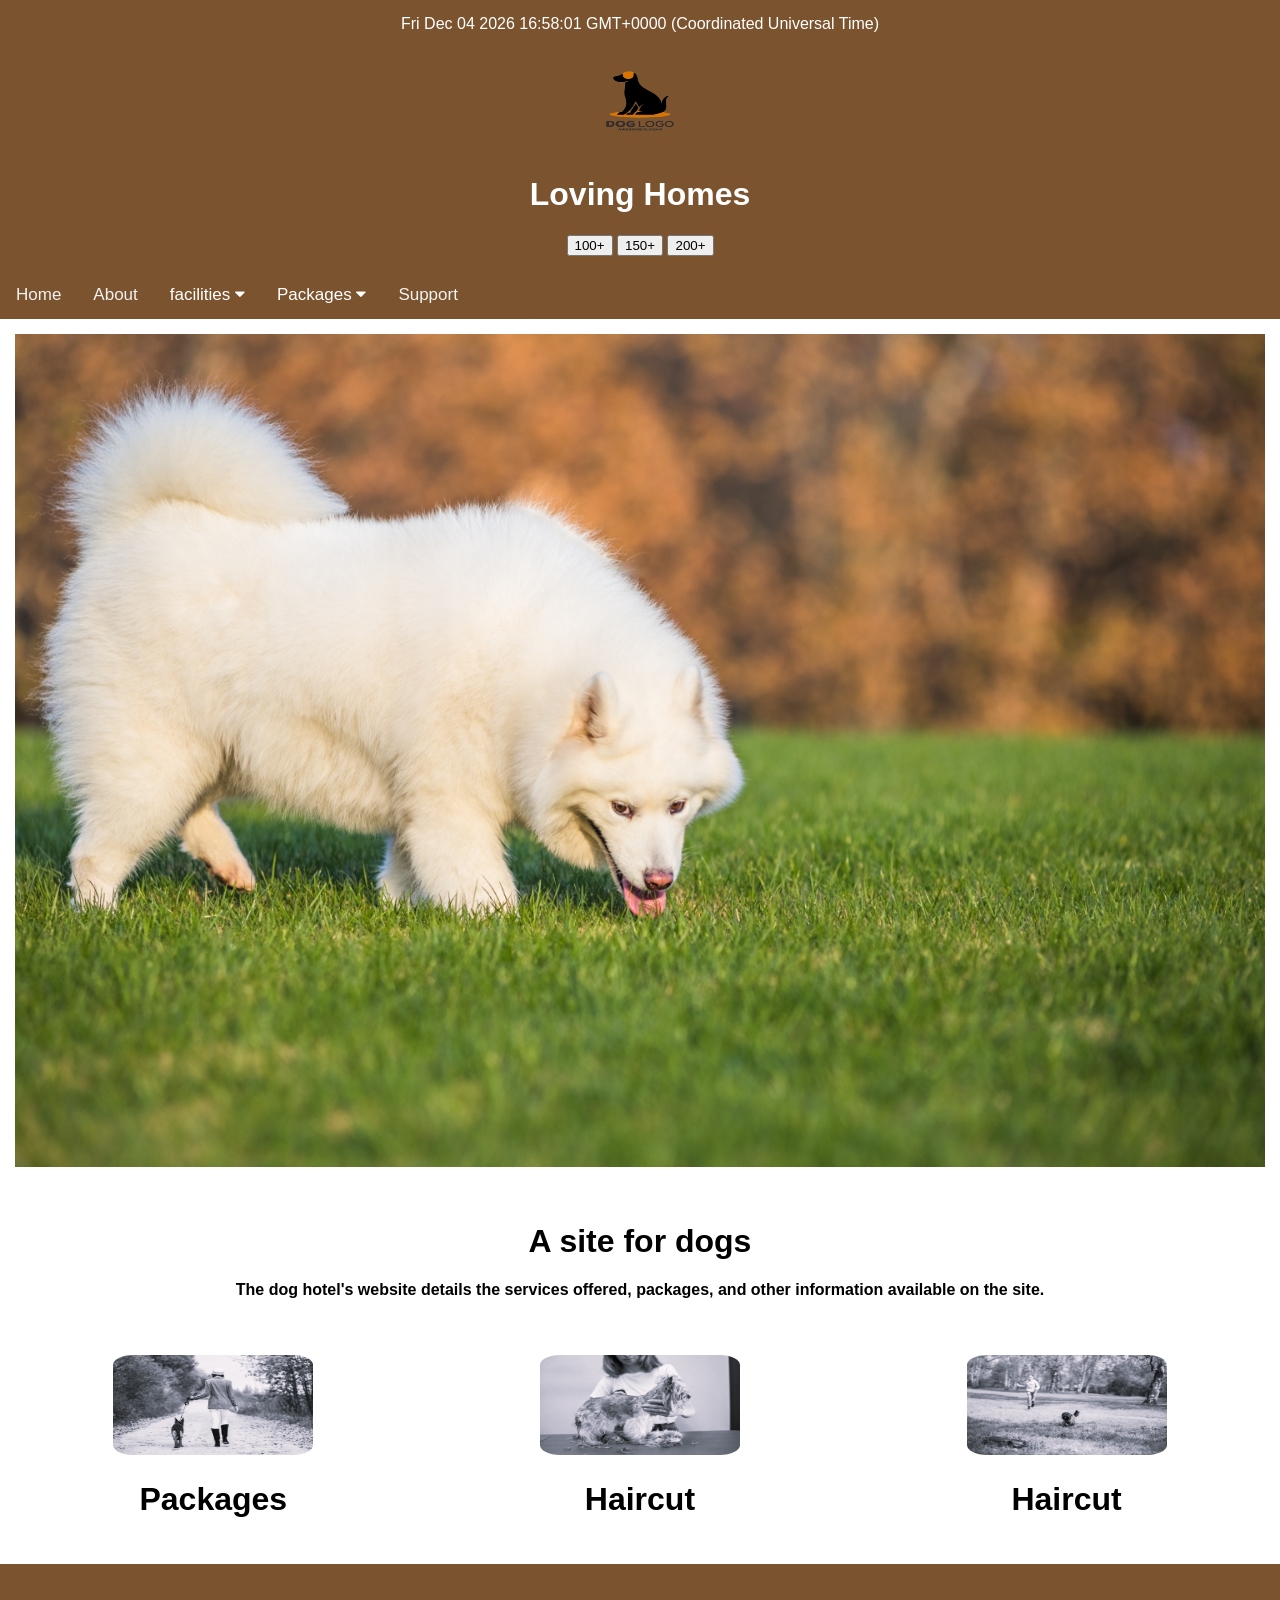
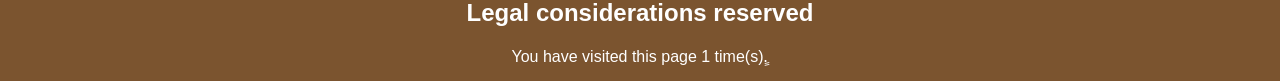
<file: index.html>
<!DOCTYPE html>
<html>
    <head>
        <meta name="viewport" content="width=device-width, initial-scale=1.0">
        <link rel="stylesheet" href="https://cdnjs.cloudflare.com/ajax/libs/font-awesome/4.7.0/css/font-awesome.min.css">
        <link rel="stylesheet" href="stayle.css">
    </head>

    <script>
    function myFunction() {
      var x = document.getElementById("myTopnav");
      if (x.className === "topnav") {
        x.className += " responsive";
      } else {
        x.className = "topnav";
      }
    }
    </script>
    <script>

        function Home(){
          document.getElementById(10).src="img1/Packages.jpg"
        }
        function Homeblack(){
          document.getElementById(10).src="img1/Rblack.jpg"
        }


        function Haircut(){
          document.getElementById(11).src="img1/attached.jpg"
        }
        function Haircutblack(){
          document.getElementById(11).src="img1/ablack.jpg"
        }

        function Mayar(){
          document.getElementById(12).src="img1/dogs.jpg"
        }
        function Mayarblack(){
          document.getElementById(12).src="img1/dblack.jpg"
        }
        
    </script>
    <body>
        <div class="header">
           <script>
            document.write(Date())
          </script>
          <br><br>
      <img src="img1/11.png"  style="width: 150px ; height: 100px;" >

          <h1>Loving Homes</h1> 
          <button onclick="body.style.zoom='100%'">100+</button>
            <button onclick="body.style.zoom='150%'">150+</button>
            <button onclick="body.style.zoom='200%'">200+</button>
          
        </div>
          <div class="topnav" id="myTopnav">
        <a href="index.html" class="active">Home</a>

        <a href="about.html">About</a>
        <a href="javascript:void(0);" style="font-size:15px;" class="icon" onclick="myFunction()">&#9776;</a>

       <div class="dropdown"><!--عشان المرافق-->
            <button class="dropbtn">facilities 
            <i class="fa fa-caret-down"></i>
            </button>
            <div class="dropdown-content">
            <a href="Original facilities.html">Original facilities</a>
            <a href="Other facilities.html">Other facilities</a>
            </div>
        </div> 
         <div class="dropdown"><!--عشان الحزم-->
            <button class="dropbtn">Packages 
            <i class="fa fa-caret-down"></i>
            </button>
            <div class="dropdown-content">
            <a href="Packages.html">Original Packages</a>
            <a href="Custom packages.html">Custom packages</a>
            </div>
        </div> 
      <!--  <a href="hotels.html">Services</a>-->
        <a href="support.html">Support</a>
        </div>

        <div class="row">

         <div class="col-12 col-s-12" >
        <img class="images" src="img1/223.jpg" style="width:100%; height: 10%;">
        </div>
        <div class="col-12 col-s-12">
        <div class="istring">
        <h1>A site for dogs</h1>
        <p>The dog hotel's website details the services offered, packages, and other information available on the site.</p>
        </div>
        </div>
        <div class="col-4 col-s-12">
            <div class="mayar">
               <a class="links" href="Other facilities.html">
                <img id="10" class="img1" src="img1/Rblack.jpg" onmouseover=" Home()" onmouseout="Homeblack()" style="width: 200px ; height: 100px;">
               </a>
               <h1> Packages  </h1>
            </div>
        </div>

         <div class="col-4 col-s-12">
            <div class="mayar">
               <a class="links" href="Original facilities.html">
                <img id="11" class="img1" src="img1/ablack.jpg" onmouseover=" Haircut()" onmouseout="Haircutblack()" style="width: 200px ; height: 100px;">
               </a>
               <h1> Haircut  </h1>
            </div>
        </div>

         <div class="col-4 col-s-12">
            <div class="mayar">
               <a class="links" href="Other facilities.html">
                <img id="12" class="img1" src="img1/dblack.jpg" onmouseover="Mayar()" onmouseout="Mayarblack()" style="width: 200px ; height: 100px;">
               </a>
               <h1> Haircut  </h1>
            </div>
        </div>
            </div>

         <div class="footer">
          <h2>Legal considerations reserved</h2>
           <div id="result">
           <script>
          if (typeof(Storage) !== "undefined") {
            if (localStorage.pagecount) {
              localStorage.pagecount = Number(localStorage.pagecount)+1;
            } else {
              localStorage.pagecount = 1;
            }
            document.getElementById("result").innerHTML = "You have visited this page " + localStorage.pagecount + " time(s).";
          } else {
            document.getElementById("result").innerHTML = "Sorry, your browser does not support web storage...";
          }
          </script>ٍ
          </div>
        </div>
    </body>
</html>
</file>
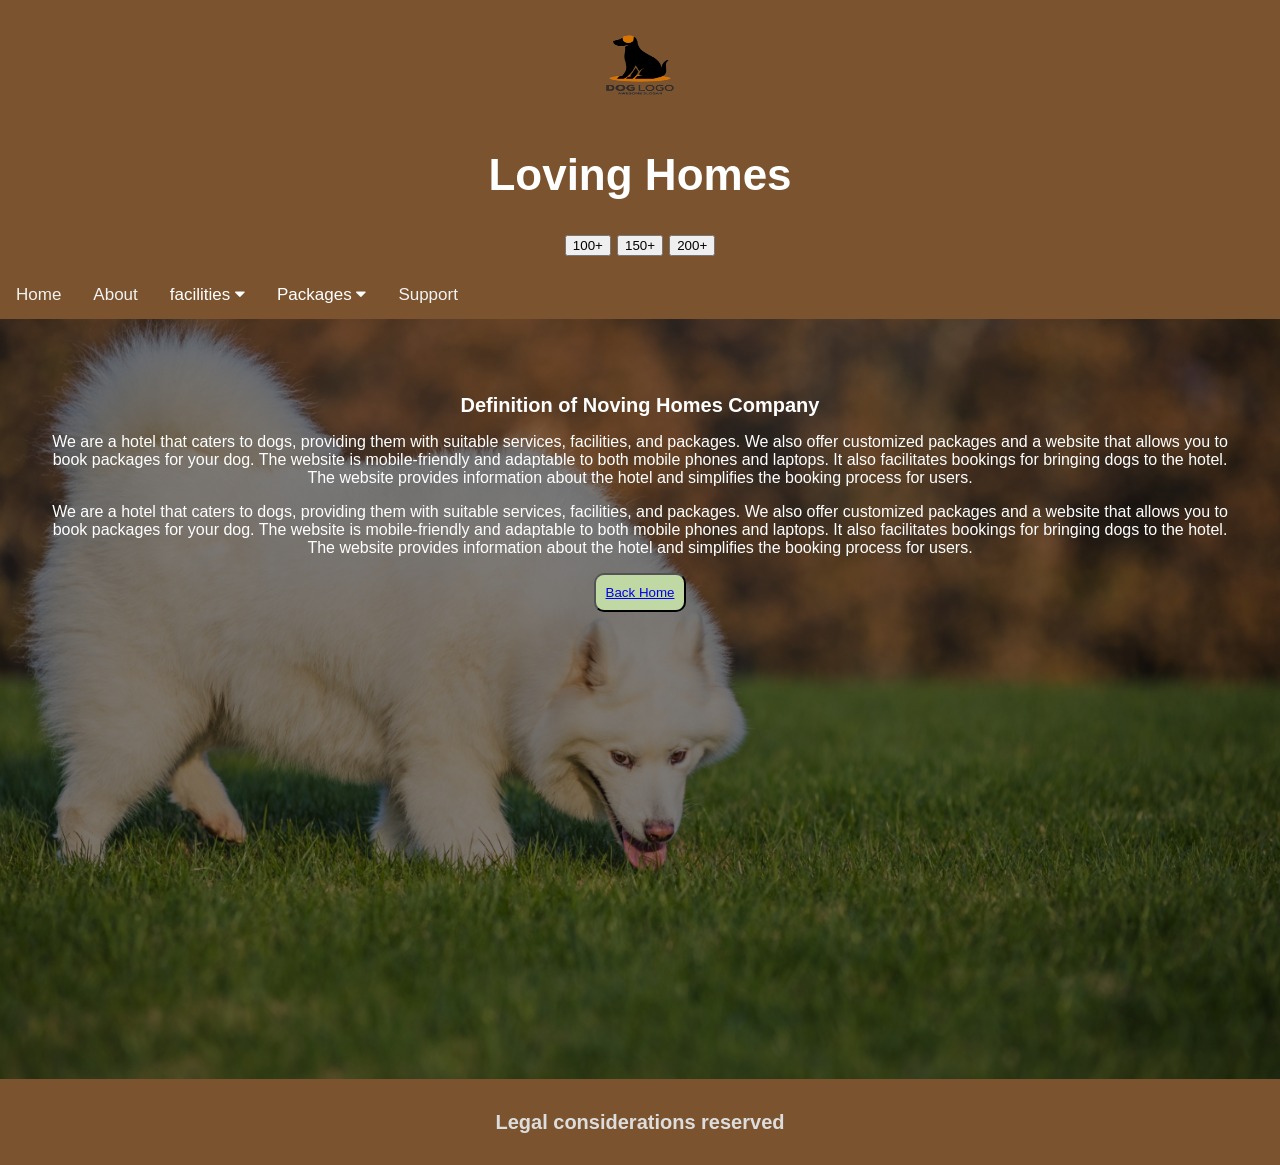
<file: about.html>
<!DOCTYPE html>
<html>
    <head>
        <meta name="viewport" content="width=device-width, initial-scale=1.0">
        <link rel="stylesheet" href="https://cdnjs.cloudflare.com/ajax/libs/font-awesome/4.7.0/css/font-awesome.min.css">
    </head>
<style>
    .header{
        background-color:#7B542F;
        color: #ffffff;
        padding: 15px;
        text-align: center;
        font-size: 22px;
        } 
        .footer{
        background-color:#7B542F;
        color: #ffffff;
        padding: 15px;
        text-align: center;
        font-size: 22px;
        } 
        .mayar{
            height: calc(100vh - 140px);/*بنحكيله اطرح لنا ال140 من مساحة الشاشة كاملة عشان يعيلنا مساحة لheader / footer و يضلوا ثابتين */
            background-image: url(img1/223.jpg);/*عشان نضيف صورة خلفية */
            background-size: cover;/*يوخد الحجم كامل */
            background-position: center;
            background-repeat: no-repeat;
            display: flex;
            margin: 0;
        }
        .content{
        text-align: center;
        background:rgba(0,0,0,0.5) ;/*خلفية سودة من اجل الشفافية و عشان يكون واضح */ 
        color: #ffffff;
        padding: 40px;
       /* border-radius: 15px;*حواف ناعمة حوليه*/
        }
        h1{
            font-size: 20p;
        }
        h2{
            font-size: 20px;
        }
        .button{
            text-align: center;
            color: #7B542F;
            padding: 10px ;
            background: #bfd8a4;
            cursor: pointer;
            border-radius: 10px;
        }

        .footer{
            background-color:#7B542F;
            color: #ddd;
            text-align: center;
            padding: 15px;
        }

body {
    margin:0;font-family:Arial
}

.topnav {
  overflow: hidden;
  background-color: #7B542F;
}

.topnav a {
  float: left;
  display: block;
  color: #f2f2f2;
  text-align: center;
  padding: 14px 16px;
  text-decoration: none;
  font-size: 17px;
}

.active {
  background-color: #7B542F;
  color: white;
}

.topnav .icon {
  display: none;
}

.dropdown {
  float: left;
  overflow: hidden;
}

.dropdown .dropbtn {
  font-size: 17px;    
  border: none;
  outline: none;
  color: white;
  padding: 14px 16px;
  background-color: inherit;
  font-family: inherit;
  margin: 0;
}

.dropdown-content {
  display: none;
  position: absolute;
  background-color: #f9f9f9;
  min-width: 160px;
  box-shadow: #628141;
  z-index: 1;
}

.dropdown-content a {
  float: none;
  color: black;
  padding: 12px 16px;
  text-decoration: none;
  display: block;
  text-align: left;
}

.topnav a:hover, .dropdown:hover .dropbtn {
  background-color:#633204;
  color: white;
}

.dropdown-content a:hover {
  background-color: #ddd;
  color: black;
}

.dropdown:hover .dropdown-content {
  display: block;
}

@media screen and (max-width: 600px) {
  .topnav a:not(:first-child), .dropdown .dropbtn {
    display: none;
  }
  .topnav a.icon {
    float: right;
    display: block;
  }
}

@media screen and (max-width: 600px) {
  .topnav.responsive {position: relative;}
  .topnav.responsive .icon {
    position: absolute;
    right: 0;
    top: 0;
  }
  .topnav.responsive a {
    float: none;
    display: block;
    text-align: left;
  }
  .topnav.responsive .dropdown {float: none;}
  .topnav.responsive .dropdown-content {position: relative;}
  .topnav.responsive .dropdown .dropbtn {
    display: block;
    width: 100%;
    text-align: left;
  }
}
</style>
 <script>
        function myFunction() {
        var x = document.getElementById("myTopnav");
        if (x.className === "topnav") {
            x.className += " responsive";
        } else {
            x.className = "topnav";
        }
        }
</script>


<body>
    <div class="header">
      <img src="img1/11.png"  style="width: 150px ; height: 100px;" >
          <h1>Loving Homes</h1> 
             <button onclick="body.style.zoom='100%'">100+</button>
            <button onclick="body.style.zoom='150%'">150+</button>
            <button onclick="body.style.zoom='200%'">200+</button>
        </div>

          </div>

          <div class="topnav" id="myTopnav">
        <a href="index.html" class="active">Home</a>

        <a href="about.html">About</a>
        <a href="javascript:void(0);" style="font-size:15px;" class="icon" onclick="myFunction()">&#9776;</a>

       <div class="dropdown"><!--عشان المرافق-->
            <button class="dropbtn">facilities 
            <i class="fa fa-caret-down"></i>
            </button>
            <div class="dropdown-content">
            <a href="Original facilities.html">Original facilities</a>
            <a href="Other facilities.html">Other facilities</a>
            </div>
        </div> 
         <div class="dropdown"><!--عشان الحزم-->
            <button class="dropbtn">Packages 
            <i class="fa fa-caret-down"></i>
            </button>
            <div class="dropdown-content">
            <a href="Packages.html">Original Packages</a>
            <a href="Custom packages.html">Custom packages</a>
            </div>
        </div> 
      <!--  <a href="hotels.html">Services</a>-->
        <a href="support.html">Support</a>
        </div>
    <div class="row">
        <div class="mayar">
        <div class="content">
          <br>
           <h2>Definition of Noving Homes Company</h2>
           <p>We are a hotel that caters to dogs, providing them with suitable services, facilities, and packages. We also offer customized packages and a website that allows you to book packages for your dog. The website is mobile-friendly and adaptable to both mobile phones and laptops. It also facilitates bookings for bringing dogs to the hotel. The website provides information about the hotel and simplifies the booking process for users.</p>

           <p> We are a hotel that caters to dogs, providing them with suitable services, facilities, and packages. We also offer customized packages and a website that allows you to book packages for your dog. The website is mobile-friendly and adaptable to both mobile phones and laptops. It also facilitates bookings for bringing dogs to the hotel. The website provides information about the hotel and simplifies the booking process for users.
           </p>
            <button class="button">
                <a href="index.html">Back Home </a>
            </button>
        </div>
      </div>
    </div>
         <div class="footer">
          <h2>Legal considerations reserved</h2>
        </div>
</body>
    
</html>
</file>
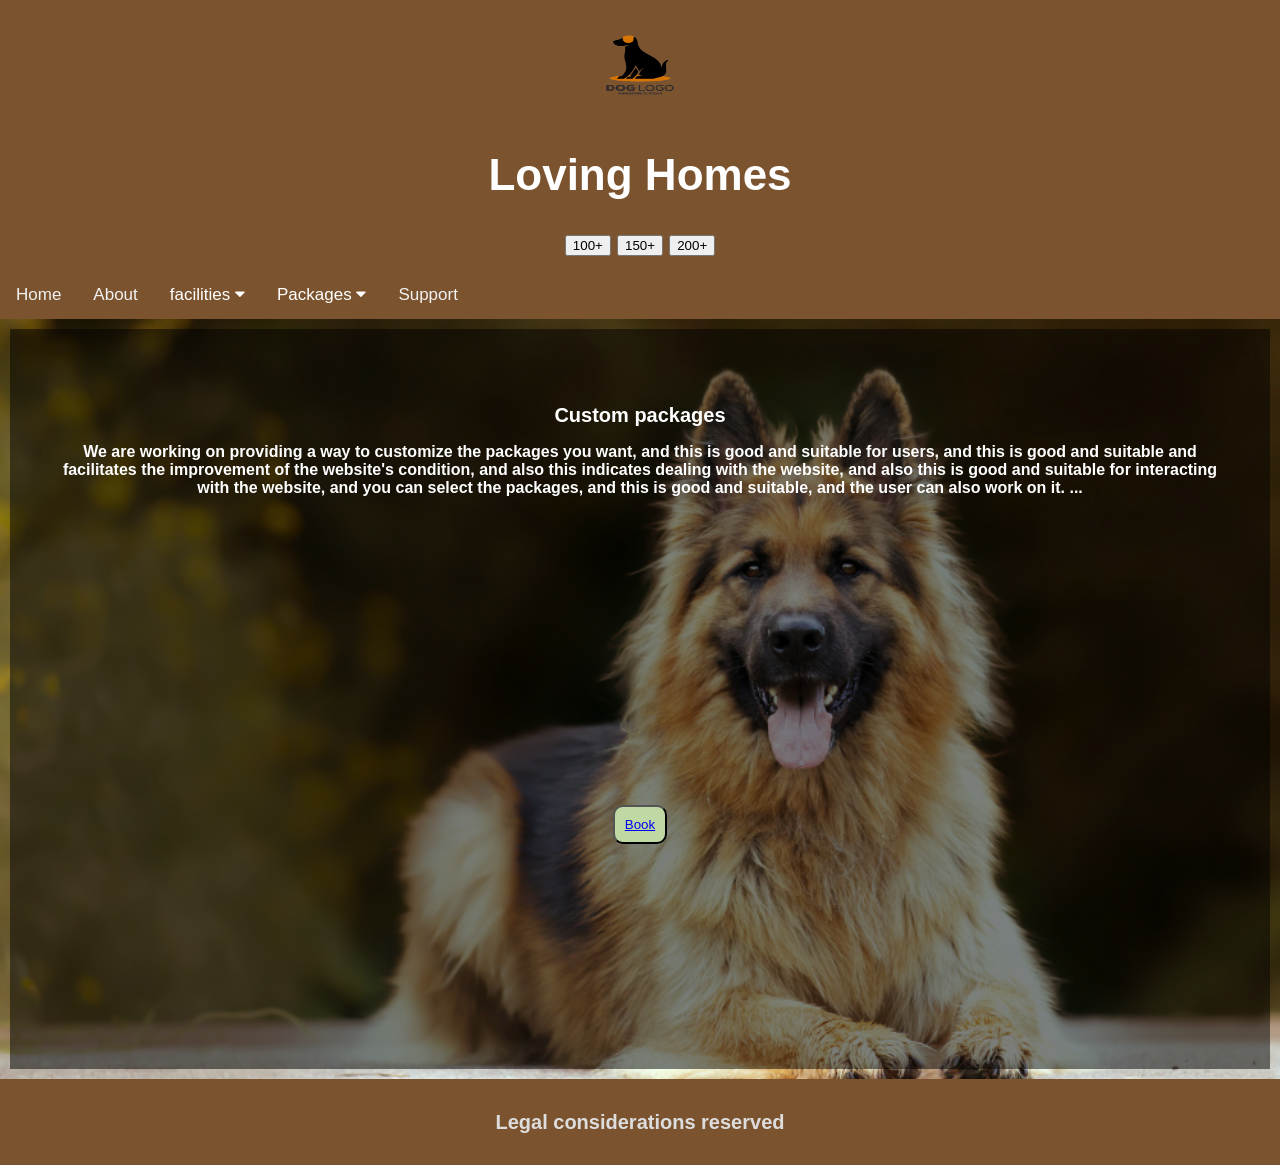
<file: Custom packages.html>
<!DOCTYPE html>
<html>
    <head>
        <meta name="viewport" content="width=device-width, initial-scale=1.0">
        <link rel="stylesheet" href="https://cdnjs.cloudflare.com/ajax/libs/font-awesome/4.7.0/css/font-awesome.min.css">
        <link rel="stylesheet" href="stayle.css">
    </head>
<style>
    .header{
        background-color:#7B542F;
        color: #ffffff;
        padding: 15px;
        text-align: center;
        font-size: 22px;
        } 
        .footer{
        background-color:#7B542F;
        color: #ffffff;
        padding: 15px;
        text-align: center;
        font-size: 22px;
        } 
        .mayar{
            height: calc(100vh - 140px);/*بنحكيله اطرح لنا ال140 من مساحة الشاشة كاملة عشان يعيلنا مساحة لheader / footer و يضلوا ثابتين */
            background-image: url(img1/36837.jpg);/*عشان نضيف صورة خلفية */
            background-size: cover;/*يوخد الحجم كامل */
            background-position: center;
            background-repeat: no-repeat;
            display: flex;
            margin: 0;
        }
        .content{
        text-align: center;
        background:rgba(0,0,0,0.5) ;/*خلفية سودة من اجل الشفافية و عشان يكون واضح */ 
        color: #ffffff;
        padding: 40px;
       /* border-radius: 15px;*حواف ناعمة حوليه*/
        }
        h1{
            font-size: 20p;
        }
        h2{
            font-size: 20px;
        }
        .button{
            text-align: center;
            color: #7B542F;
            padding: 10px ;
            background: #bfd8a4;
            cursor: pointer;
            border-radius: 10px;
        }

        .footer{
            background-color:#7B542F;
            color: #ddd;
            text-align: center;
            padding: 15px;
        }

body {
    margin:0;font-family:Arial
}

.topnav {
  overflow: hidden;
  background-color: #7B542F;
}

.topnav a {
  float: left;
  display: block;
  color: #f2f2f2;
  text-align: center;
  padding: 14px 16px;
  text-decoration: none;
  font-size: 17px;
}

.active {
  background-color: #7B542F;
  color: white;
}

.topnav .icon {
  display: none;
}

.dropdown {
  float: left;
  overflow: hidden;
}

.dropdown .dropbtn {
  font-size: 17px;    
  border: none;
  outline: none;
  color: white;
  padding: 14px 16px;
  background-color: inherit;
  font-family: inherit;
  margin: 0;
}

.dropdown-content {
  display: none;
  position: absolute;
  background-color: #f9f9f9;
  min-width: 160px;
  box-shadow: #628141;
  z-index: 1;
}

.dropdown-content a {
  float: none;
  color: black;
  padding: 12px 16px;
  text-decoration: none;
  display: block;
  text-align: left;
}

.topnav a:hover, .dropdown:hover .dropbtn {
  background-color:#633204;
  color: white;
}

.dropdown-content a:hover {
  background-color: #ddd;
  color: black;
}

.dropdown:hover .dropdown-content {
  display: block;
}

@media screen and (max-width: 600px) {
  .topnav a:not(:first-child), .dropdown .dropbtn {
    display: none;
  }
  .topnav a.icon {
    float: right;
    display: block;
  }
}

@media screen and (max-width: 600px) {
  .topnav.responsive {position: relative;}
  .topnav.responsive .icon {
    position: absolute;
    right: 0;
    top: 0;
  }
  .topnav.responsive a {
    float: none;
    display: block;
    text-align: left;
  }
  .topnav.responsive .dropdown {float: none;}
  .topnav.responsive .dropdown-content {position: relative;}
  .topnav.responsive .dropdown .dropbtn {
    display: block;
    width: 100%;
    text-align: left;
  }
}
</style>
 <script>
        function myFunction() {
        var x = document.getElementById("myTopnav");
        if (x.className === "topnav") {
            x.className += " responsive";
        } else {
            x.className = "topnav";
        }
        }
</script>


<body>
    <div class="header">
      <img src="img1/11.png"  style="width: 150px ; height: 100px;" >
          <h1>Loving Homes</h1> 
             <button onclick="body.style.zoom='100%'">100+</button>
            <button onclick="body.style.zoom='150%'">150+</button>
            <button onclick="body.style.zoom='200%'">200+</button>
        </div>

          </div>

          <div class="topnav" id="myTopnav">
        <a href="index.html" class="active">Home</a>

        <a href="about.html">About</a>
        <a href="javascript:void(0);" style="font-size:15px;" class="icon" onclick="myFunction()">&#9776;</a>

       <div class="dropdown"><!--عشان المرافق-->
            <button class="dropbtn">facilities 
            <i class="fa fa-caret-down"></i>
            </button>
            <div class="dropdown-content">
            <a href="Original facilities.html">Original facilities</a>
            <a href="Other facilities.html">Other facilities</a>
            </div>
        </div> 
         <div class="dropdown"><!--عشان الحزم-->
            <button class="dropbtn">Packages 
            <i class="fa fa-caret-down"></i>
            </button>
            <div class="dropdown-content">
            <a href="Packages.html">Original Packages</a>
            <a href="Custom packages.html">Custom packages</a>
            </div>
        </div> 
      <!--  <a href="hotels.html">Services</a>-->
        <a href="support.html">Support</a>
        </div>
    <div class="row">
        <div class="mayar">
        <div class="content">
          <br>
          <h2>Custom packages</h2>
           <p>We are working on providing a way to customize the packages you want, and this is good and suitable for users, and this is good and suitable and facilitates the improvement of the website's condition, and also this indicates dealing with the website, and also this is good and suitable for interacting with the website, and you can select the packages, and this is good and suitable, and the user can also work on it. ...</p>
           </p>
            <button class="button">
                <a href="customform.html">Book </a>
            </button>
        </div>
      </div>
    </div>
        <div class="footer">
          <h2>Legal considerations reserved</h2>
        </div>
</body>
    
</html>
</file>
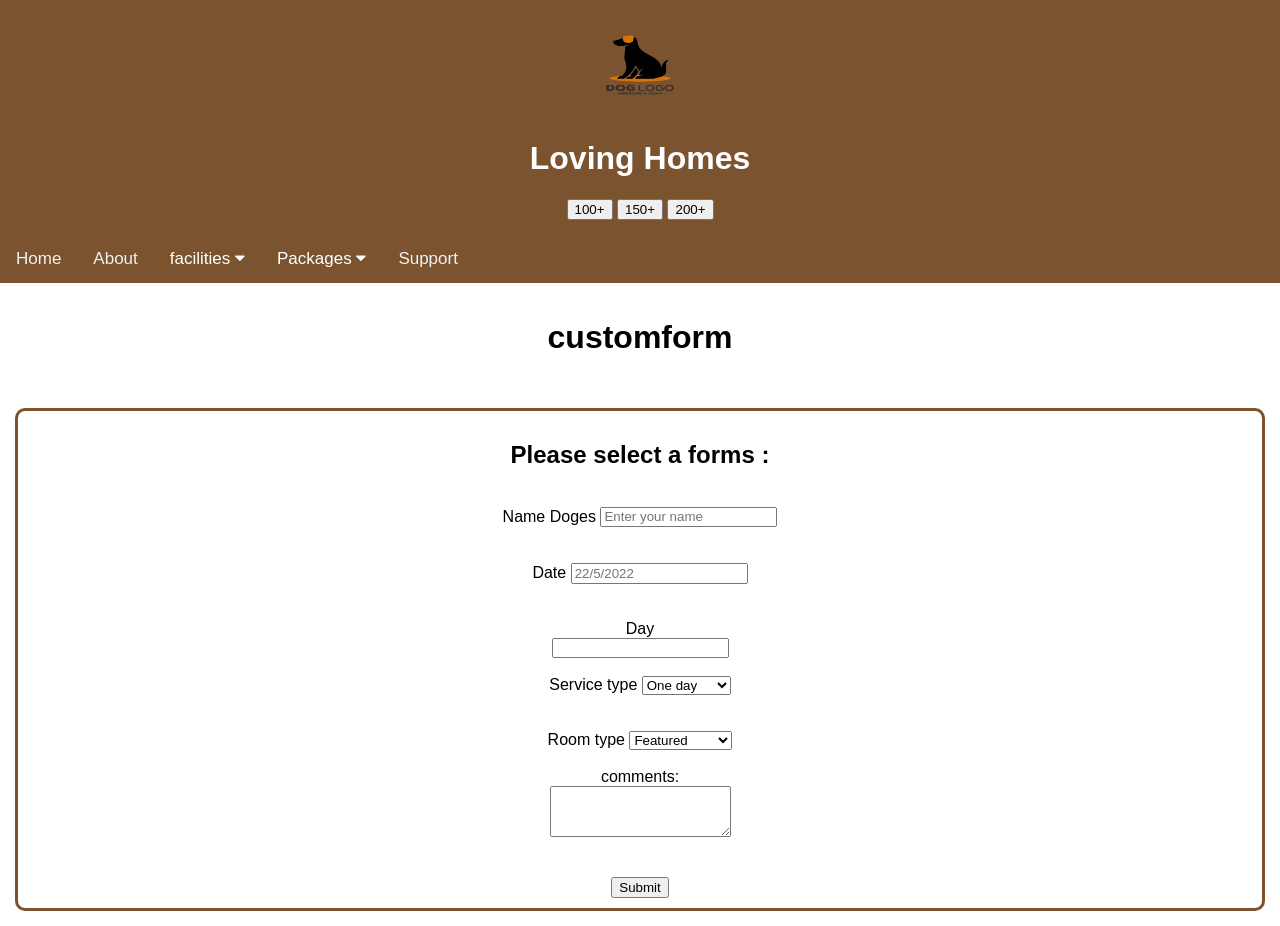
<file: customform.html>
<!DOCTYPE html>
<html>
    <head>
        <meta name="viewport" content="width=device-width, initial-scale=1.0">
        <link rel="stylesheet" href="https://cdnjs.cloudflare.com/ajax/libs/font-awesome/4.7.0/css/font-awesome.min.css">

    </head>
    <style>
               *{
            box-sizing: border-box;
        }
        h1{
          text-align: center;
        }
        .row::after {
        content: "";
        clear: both;
        display: table;
        }

        [class*="col-"] {
        float: left;
        padding: 15px;
        }
         
        .header{
         
        background-color:#7B542F;
        color: #ffffff;
        padding: 15px;
        text-align: center;
        }
         .footer{
        background-color:#7B542F;
        color: #ffffff;
        padding: 15px;
        text-align: center;
        }
        .mayar1{
            border: #7B542F;
            border-style: solid;
            text-align: center;
            padding: 10px;
            border-radius: 10px;
        }
        .mayar{
            padding: 10px;
            text-align: center;
        }
       
       
        html {
        font-family: "Lucida Sans", sans-serif;
        }
        .aside {
        background-color: #33b5e5;
        padding: 15px;
        color: #ffffff;
        text-align: center;
        font-size: 14px;
        box-shadow: 0 1px 3px rgba(0,0,0,0.12), 0 1px 2px rgba(0,0,0,0.24);
        }

        p{
           font-weight: bold;
           height: 25%;
        }
        
        /* For mobile phones: */
        [class*="col-"] {
        width: 100%;
        }
        @media only screen and (min-width: 600px) {
        /* For tablets: */
        .col-s-1 {width: 8.33%;}
        .col-s-2 {width: 16.66%;}
        .col-s-3 {width: 25%;}
        .col-s-4 {width: 33.33%;}
        .col-s-5 {width: 41.66%;}
        .col-s-6 {width: 50%;}
        .col-s-7 {width: 58.33%;}
        .col-s-8 {width: 66.66%;}
        .col-s-9 {width: 75%;}
        .col-s-10 {width: 83.33%;}
        .col-s-11 {width: 91.66%;}
        .col-s-12 {width: 100%;}
        }
        @media only screen and (min-width: 768px) {
        /* For desktop: */
        .col-1 {width: 8.33%;}
        .col-2 {width: 16.66%;}
        .col-3 {width: 25%;}
        .col-4 {width: 33.33%;}
        .col-5 {width: 41.66%;}
        .col-6 {width: 50%;}
        .col-7 {width: 58.33%;}
        .col-8 {width: 66.66%;}
        .col-9 {width: 75%;}
        .col-10 {width: 83.33%;}
        .col-11 {width: 91.66%;}
        .col-12 {width: 100%;}
        }

        body {margin:0;font-family:Arial}

 .topnav {
  overflow: hidden;
  background-color: #7B542F;
}

.topnav a {
  float: left;
  display: block;
  color: #f2f2f2;
  text-align: center;
  padding: 14px 16px;
  text-decoration: none;
  font-size: 17px;
}

.active {
  background-color: #7B542F;
  color: white;
}

.topnav .icon {
  display: none;
}

.dropdown {
  float: left;
  overflow: hidden;
}

.dropdown .dropbtn {
  font-size: 17px;    
  border: none;
  outline: none;
  color: white;
  padding: 14px 16px;
  background-color: inherit;
  font-family: inherit;
  margin: 0;
}

.dropdown-content {
  display: none;
  position: absolute;
  background-color: #f9f9f9;
  min-width: 160px;
  box-shadow: #628141;
  z-index: 1;
}

.dropdown-content a {
  float: none;
  color: black;
  padding: 12px 16px;
  text-decoration: none;
  display: block;
  text-align: left;
}

.topnav a:hover, .dropdown:hover .dropbtn {
  background-color:#633204;
  color: white;
}

.dropdown-content a:hover {
  background-color: #ddd;
  color: black;
}

.dropdown:hover .dropdown-content {
  display: block;
}

@media screen and (max-width: 600px) {
  .topnav a:not(:first-child), .dropdown .dropbtn {
    display: none;
  }
  .topnav a.icon {
    float: right;
    display: block;
  }
}

@media screen and (max-width: 600px) {
  .topnav.responsive {position: relative;}
  .topnav.responsive .icon {
    position: absolute;
    right: 0;
    top: 0;
  }
  .topnav.responsive a {
    float: none;
    display: block;
    text-align: left;
  }
  .topnav.responsive .dropdown {float: none;}
  .topnav.responsive .dropdown-content {position: relative;}
  .topnav.responsive .dropdown .dropbtn {
    display: block;
    width: 100%;
    text-align: left;
  }
}
        
    </style>

    <script>
    function myFunction() {
    var x = document.getElementById("myTopnav");
    if (x.className === "topnav") {
        x.className += " responsive";
    } else {
        x.className = "topnav";
    }
    }
    function ValidateForm()
    {
        var nametxt = document.forms["SupportForm"]["txtname"].value;
        var txtphone = document.forms["SupportForm"]["txtphone"].value;
        var txtemail= document.forms["SupportForm"]["txtemail"].value;
    
        if(nametxt==null || nametxt=="")
            alert("you should enter Name Doges")
        else if(txtphone==null || txtphone=="")
            alert("you should enter Date")
        else if(txtemail==null || txtemail=="")
            alert("you should enter day")
    
    }aa
    </script>

<body>
    <div class="header">
      <img src="img1/11.png"  style="width: 150px ; height: 100px;" >
        <h1> Loving Homes</h1>  
           <button onclick="body.style.zoom='100%'">100+</button>
            <button onclick="body.style.zoom='150%'">150+</button>
            <button onclick="body.style.zoom='200%'">200+</button>
    </div>

        <div class="topnav" id="myTopnav">
        <a href="index.html" class="active">Home</a>

        <a href="about.html">About</a>
        <a href="javascript:void(0);" style="font-size:15px;" class="icon" onclick="myFunction()">&#9776;</a>

       <div class="dropdown"><!--عشان المرافق-->
            <button class="dropbtn">facilities 
            <i class="fa fa-caret-down"></i>
            </button>
            <div class="dropdown-content">
            <a href="Original facilities.html">Original facilities</a>
            <a href="Other facilities.html">Other facilities</a>
            </div>
        </div> 
         <div class="dropdown"><!--عشان الحزم-->
            <button class="dropbtn">Packages 
            <i class="fa fa-caret-down"></i>
            </button>
            <div class="dropdown-content">
            <a href="Packages.html">Original Packages</a>
            <a href="Custom packages.html">Custom packages</a>
            </div>
        </div> 
      <!--  <a href="hotels.html">Services</a>-->
        <a href="support.html">Support</a>
        </div>

    <div class="row">

      <div class="col-12 col-s-12" >
      <h1>customform</h1>
      </div>
      
    <div class="col-12 col-s-12">
        <div class="mayar1">
            <h2> Please select a forms : </h2>
            <br>
    <form name="SupportForm">
    

    <label>Name Doges</label> <input name="txtname" type="text" placeholder="Enter your name" style="height: 20px;"><br><br>
        <br>
    <label>Date</label> <input type="tel" name="txtphone" placeholder="22/5/2022"  ><br><br>
        <br>       
    <label>Day </label> <br> <input type="text" name="txtemail" style="height: 20px;"><br><br>

    <label>Service type
    <select name="Firmness" >
        <option value="Classic"> One day</option>
        <option value="fruit">Three days</option>
        <option value="daily">daily</option>
 </label>
  </select>
  <br><br><br>
    <label>Room type
    <select name="Firmness" >
        <option value="Featured"> Featured</option>
        <option value="It has heating">It has heating</option>
        <option value="normal">normal</option>
 </label>
    </select><br><br>
   
    <label>comments:</label>
    <br>
    <textarea rows="3" cols="20"></textarea><br>
    <br><br>
    <input id="Save" type="submit" onclick="ValidateForm()" >

   </form>

    </div>
    </div>
    </div>
 
</body>
</html>
</file>
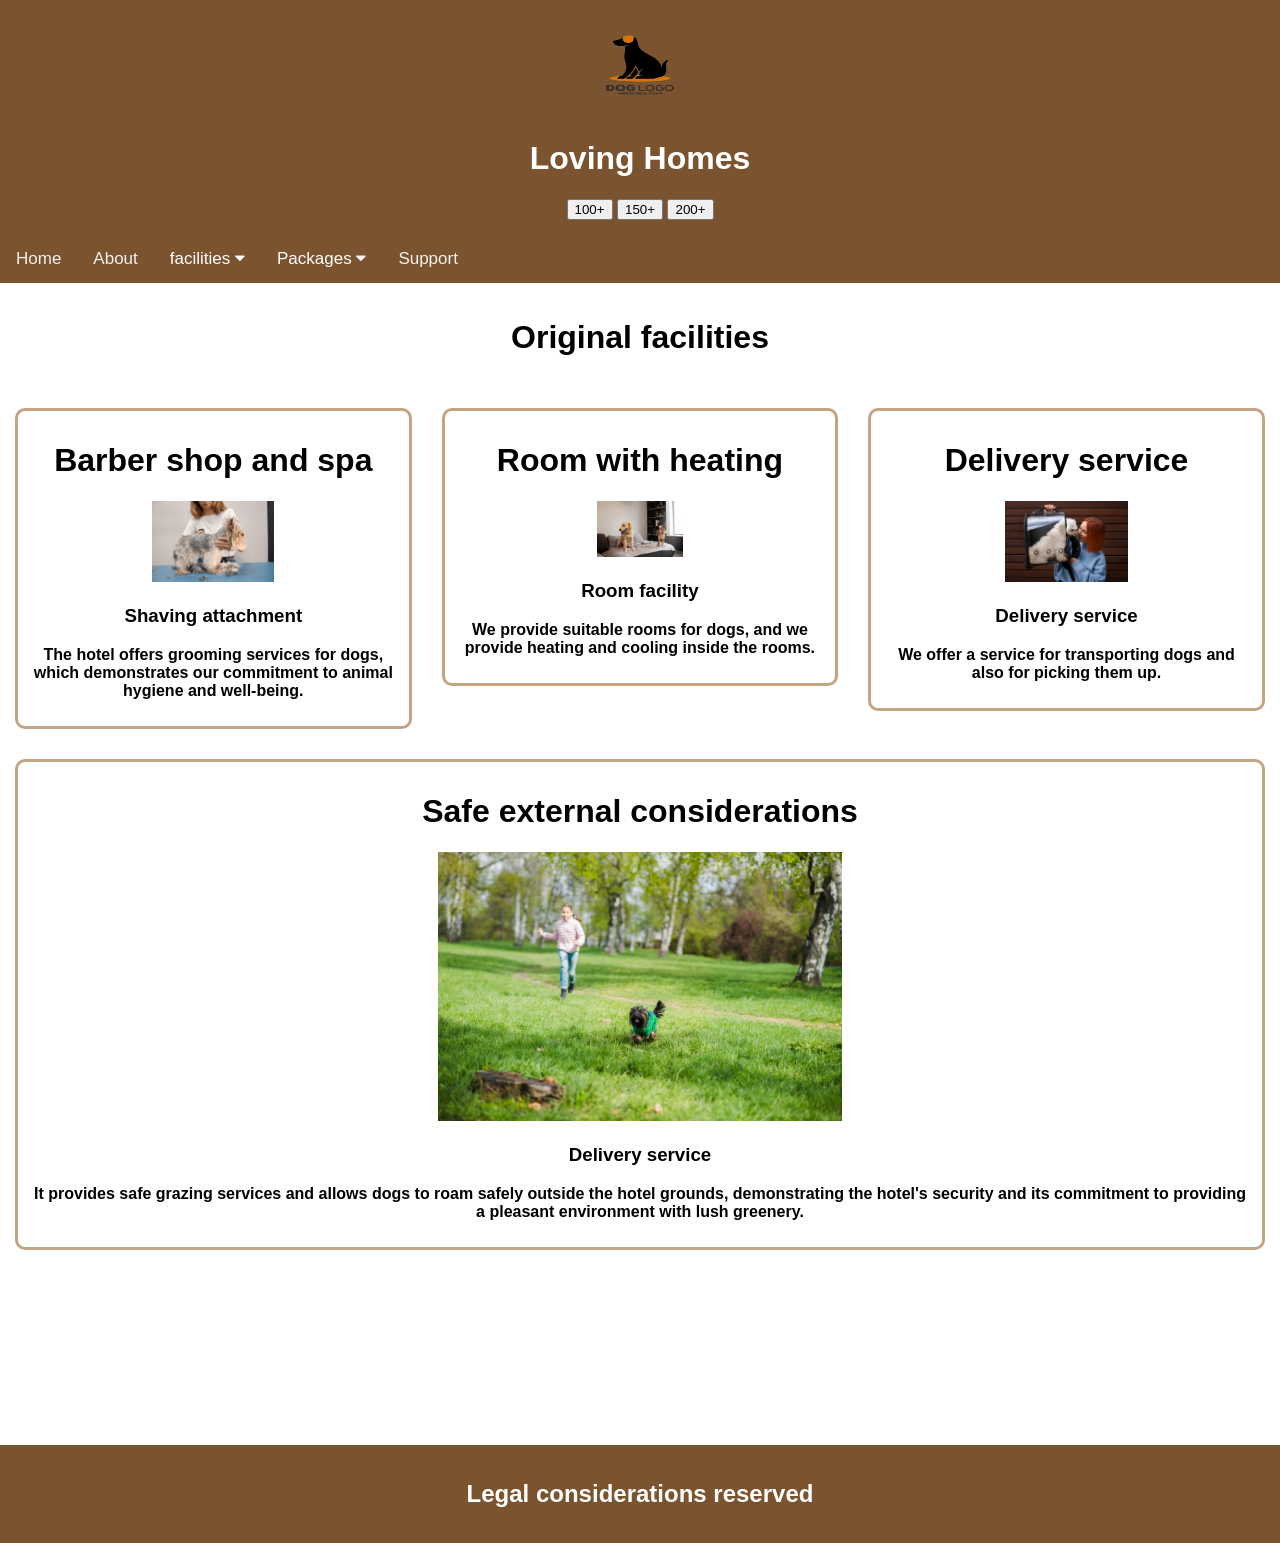
<file: Original facilities.html>
<!DOCTYPE html>
<html>
<head>
    <meta name="viewport" content="width=device-width, initial-scale=1.0">
    <link rel="stylesheet" href="https://cdnjs.cloudflare.com/ajax/libs/font-awesome/4.7.0/css/font-awesome.min.css">    </head>
 <style>
          h1{
          text-align: center;
        }
        *{
            box-sizing: border-box;
        }
        .row::after {
        content: "";
        clear: both;
        display: table;
        }

        [class*="col-"] {
        float: left;
        padding: 15px;
        }

        html {
        font-family: "Lucida Sans", sans-serif;
        }
        
        .header {
        background-color:#7B542F;
        color: #ffffff;
        padding: 15px;
        text-align: center;
        }
         .footer {
        background-color:#7B542F;
        color: #ffffff;
        padding: 15px;
        text-align: center;
        }
        .aside {
        background-color: #33b5e5;
        padding: 15px;
        color: #ffffff;
        text-align: center;
        font-size: 14px;
        box-shadow: 0 1px 3px rgba(0,0,0,0.12), 0 1px 2px rgba(0,0,0,0.24);
        }
        p{
            font-weight: bold;
            color: #000000;
        }
        
        .mayar{
            border:#C4A484;
            border-style: solid;
            text-align: center;
            padding: 10px;
            border-radius: 10px;
        }
        
        /* For mobile phones: */
        [class*="col-"] {
        width: 100%;
        }

        @media only screen and (min-width: 600px) {
        /* For tablets: */
        .col-s-1 {width: 8.33%;}
        .col-s-2 {width: 16.66%;}
        .col-s-3 {width: 25%;}
        .col-s-4 {width: 33.33%;}
        .col-s-5 {width: 41.66%;}
        .col-s-6 {width: 50%;}
        .col-s-7 {width: 58.33%;}
        .col-s-8 {width: 66.66%;}
        .col-s-9 {width: 75%;}
        .col-s-10 {width: 83.33%;}
        .col-s-11 {width: 91.66%;}
        .col-s-12 {width: 100%;}
        }
        @media only screen and (min-width: 768px) {
        /* For desktop: */
        .col-1 {width: 8.33%;}
        .col-2 {width: 16.66%;}
        .col-3 {width: 25%;}
        .col-4 {width: 33.33%;}
        .col-5 {width: 41.66%;}
        .col-6 {width: 50%;}
        .col-7 {width: 58.33%;}
        .col-8 {width: 66.66%;}
        .col-9 {width: 75%;}
        .col-10 {width: 83.33%;}
        .col-11 {width: 91.66%;}
        .col-12 {width: 100%;}
        }
          body {margin:0;font-family:Arial}

.topnav {
  overflow: hidden;
  background-color: #7B542F;
}

.topnav a {
  float: left;
  display: block;
  color: #f2f2f2;
  text-align: center;
  padding: 14px 16px;
  text-decoration: none;
  font-size: 17px;
}

.active {
  background-color: #7B542F;
  color: white;
}

.topnav .icon {
  display: none;
}

.dropdown {
  float: left;
  overflow: hidden;
}

.dropdown .dropbtn {
  font-size: 17px;    
  border: none;
  outline: none;
  color: white;
  padding: 14px 16px;
  background-color: inherit;
  font-family: inherit;
  margin: 0;
}

.dropdown-content {
  display: none;
  position: absolute;
  background-color: #f9f9f9;
  min-width: 160px;
  box-shadow: #628141;
  z-index: 1;
}

.dropdown-content a {
  float: none;
  color: black;
  padding: 12px 16px;
  text-decoration: none;
  display: block;
  text-align: left;
}

.topnav a:hover, .dropdown:hover .dropbtn {
  background-color:#633204;
  color: white;
}

.dropdown-content a:hover {
  background-color: #ddd;
  color: black;
}

.dropdown:hover .dropdown-content {
  display: block;
}

@media screen and (max-width: 600px) {
  .topnav a:not(:first-child), .dropdown .dropbtn {
    display: none;
  }
  .topnav a.icon {
    float: right;
    display: block;
  }
}

@media screen and (max-width: 600px) {
  .topnav.responsive {position: relative;}
  .topnav.responsive .icon {
    position: absolute;
    right: 0;
    top: 0;
  }
  .topnav.responsive a {
    float: none;
    display: block;
    text-align: left;
  }
  .topnav.responsive .dropdown {float: none;}
  .topnav.responsive .dropdown-content {position: relative;}
  .topnav.responsive .dropdown .dropbtn {
    display: block;
    width: 100%;
    text-align: left;
  }
}
</style>
  <script>
    /* هاد الكود من اجل القائمة عدما يصبح الموقع على شكل هاتف ممول */
    function myFunction() {
    var x = document.getElementById("myTopnav");
    if (x.className === "topnav") {
        x.className += " responsive";
    } else {
        x.className = "topnav";
    }
    }
    
    function makeBigger(x){
       x.style.height ="20%";
      x.style.width ="33%";
    }
    function normallmage(x) {
      x.style.height ="20%";
      x.style.width ="20%";
    }
  </script>

<body>
    <div class="header">
      <img src="img1/11.png"  style="width: 150px ; height: 100px;" >
    <h1>Loving Homes</h1>
       <button onclick="body.style.zoom='100%'">100+</button>
            <button onclick="body.style.zoom='150%'">150+</button>
            <button onclick="body.style.zoom='200%'">200+</button>
    </div>
        </div>
        <div class="topnav" id="myTopnav">
        <a href="index.html" class="active">Home</a>

        <a href="about.html">About</a>
        <a href="javascript:void(0);" style="font-size:15px;" class="icon" onclick="myFunction()">&#9776;</a>

       <div class="dropdown"><!--عشان المرافق-->
            <button class="dropbtn">facilities 
            <i class="fa fa-caret-down"></i>
            </button>
            <div class="dropdown-content">
            <a href="Original facilities.html">Original facilities</a>
            <a href="Other facilities.html">Other facilities</a>
            </div>
        </div> 
         <div class="dropdown"><!--عشان الحزم-->
            <button class="dropbtn">Packages 
            <i class="fa fa-caret-down"></i>
            </button>
            <div class="dropdown-content">
            <a href="Packages.html">Original Packages</a>
            <a href="Custom packages.html">Custom packages</a>
            </div>
        </div> 
      <!--  <a href="hotels.html">Services</a>-->
        <a href="support.html">Support</a>
        </div>
     
    <div class="row">
      <!-- 
         <div class="col-12 col-s-12">
        <div class="mayar">
        <div class="Search" id="txtSearch">
            <input type="text"><button onclick="search()">Search</button>
        </div>
        </div>
        </div>
        <div id="products"> -->

      <div class="col-12 col-s-12" >
      <h1>Original facilities</h1>
      </div>

      <div class="col-4 col-s-12" id="Golf bag">
        <div class="mayar">
        <h1>Barber shop and spa</h1>
        <img  src="img1/attached.jpg"  onmouseover="makeBigger(this)" onmouseout="normallmage(this)" width="33%" height="20%" >
        <h3>Shaving attachment</h3>
        <p>The hotel offers grooming services for dogs, which demonstrates our commitment to animal hygiene and well-being.</p>


       <!--هدون عشان الايقونات المتواجدين بالاسفل
        <i class="fa fa-home" ></i>
        <i class="fa fa-heart"></i>
        <i class="fa fa-bars"></i>  
        -->
    </div>
    </div>
    <div class="col-4 col-s-12" id="Golf ball">
        <div class="mayar">
        <h1>Room with heating</h1>
        <img src="img1/2149598119.jpg" onmouseover="makeBigger(this)" onmouseout="normallmage(this)" width="23%" height="20%">
        <h3>Room facility</h3>
        <p>We provide suitable rooms for dogs, and we provide heating and cooling inside the rooms.</p>
        <!--
        <i class="fa fa-home"></i>
        <i class="fa fa-heart"></i>
        <i class="fa fa-bars"></i>
        -->
        </div>

    </div>

    <div class="col-4 col-s-12" id="Golf club">
        <div class="mayar">
        <h1>Delivery service</h1>
        <img src="img1/109801.jpg" onmouseover="makeBigger(this)" onmouseout="normallmage(this)" width="33%" height="19.5%">
        <h3>Delivery service</h3>
        <p>We offer a service for transporting dogs and also for picking them up.</p>
       
        <!--هدون عشان الايقونات المتواجدين بالاسفل
        <i class="fa fa-home" ></i>
        <i class="fa fa-heart"></i>\
        <i class="fa fa-bars"></i>  
        -->
    </div> 
    </div>
    <div class="col-12 col-s-12" id="Golf club">
        <div class="mayar">
        <h1>Safe external considerations</h1>
        <img src="img1/dogs.jpg" onmouseover="makeBigger(this)" onmouseout="normallmage(this)" width="33%" height="19.5%">
        <h3>Delivery service</h3>
        <p>It provides safe grazing services and allows dogs to roam safely outside the hotel grounds, demonstrating the hotel's security and its commitment to providing a pleasant environment with lush greenery.</p>
        <!--هدون عشان الايقونات المتواجدين بالاسفل
        <i class="fa fa-home" ></i>
        <i class="fa fa-heart"></i>\
        <i class="fa fa-bars"></i>  
        -->
    </div> 
    </div>


    </div>
    <br><br><br><br><br><br><br><br><br><br>
       <div class="footer">
          <h2>Legal considerations reserved</h2>
        </div>
    </body>
</html>
</file>
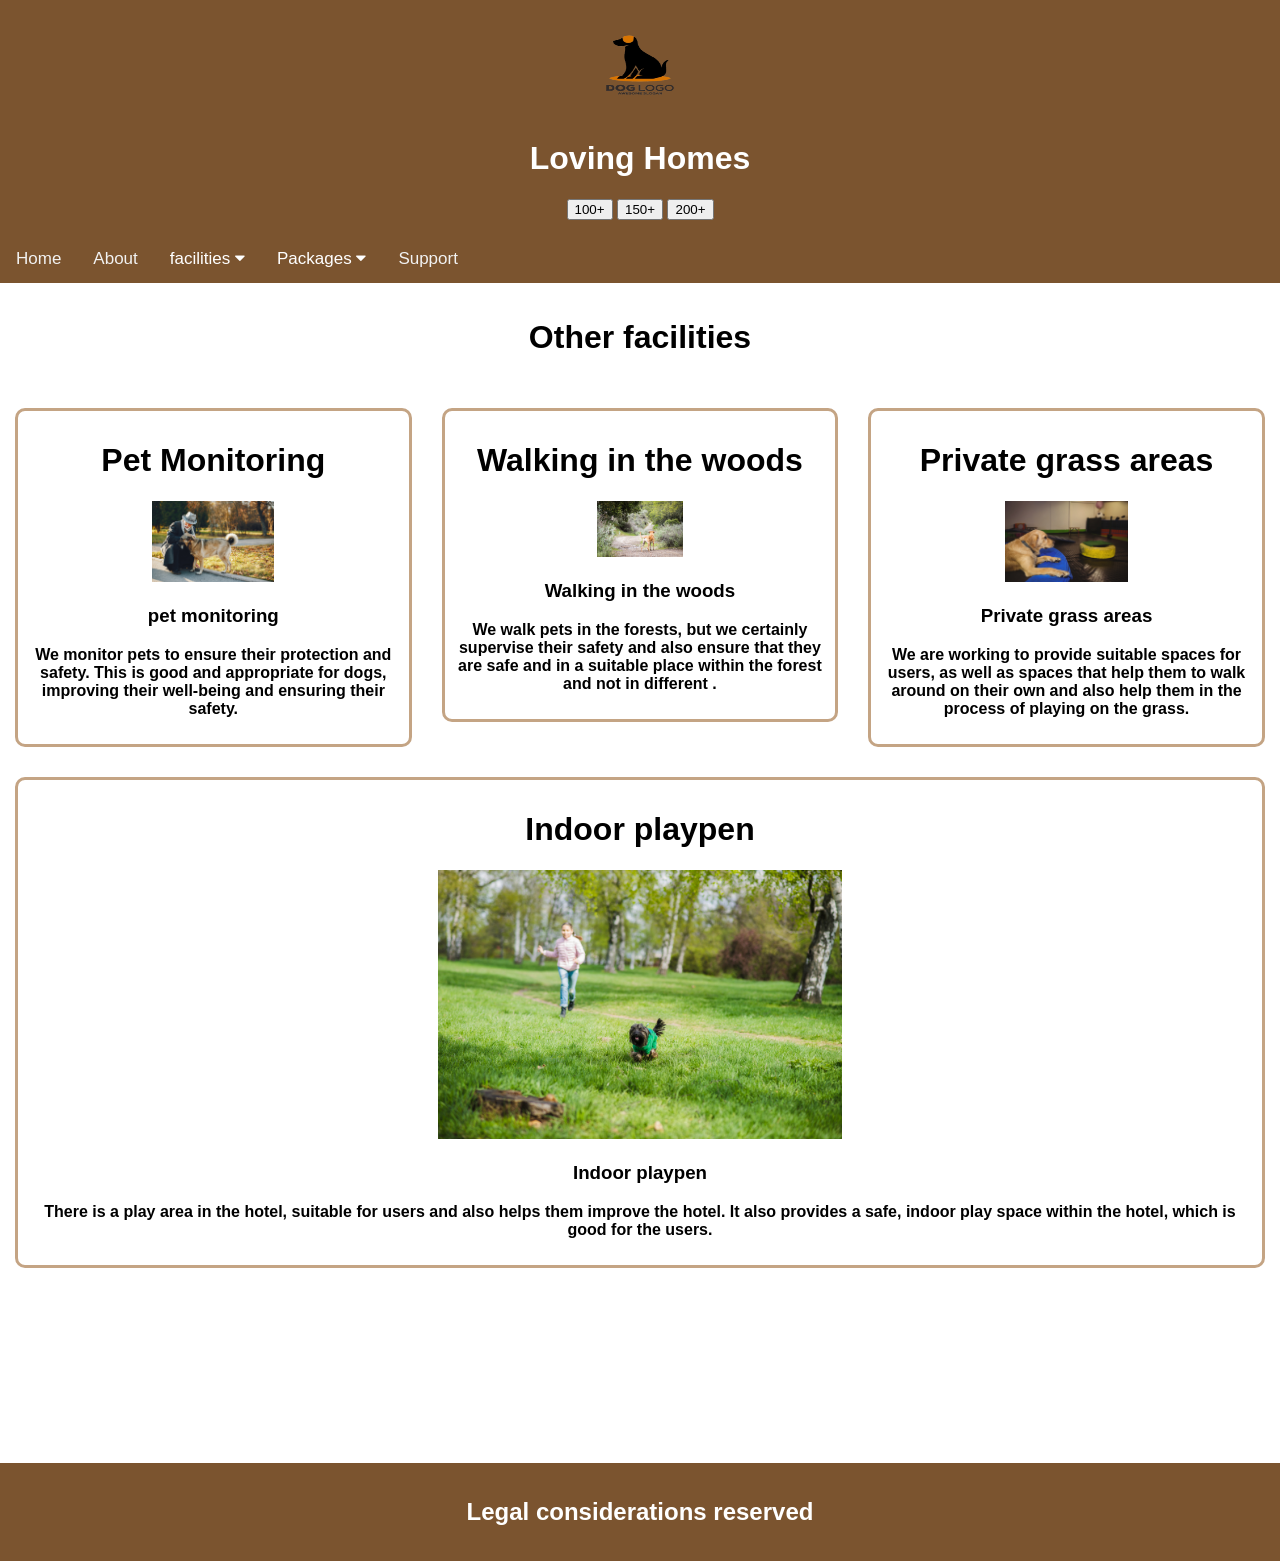
<file: Other facilities.html>
<!DOCTYPE html>
<html>
<head>
    <meta name="viewport" content="width=device-width, initial-scale=1.0">
    <link rel="stylesheet" href="https://cdnjs.cloudflare.com/ajax/libs/font-awesome/4.7.0/css/font-awesome.min.css">    </head>
 <style>
  h1{
  text-align: center;
}
        *{
            box-sizing: border-box;
        }
        .row::after {
        content: "";
        clear: both;
        display: table;
        }

        [class*="col-"] {
        float: left;
        padding: 15px;
        }

        html {
        font-family: "Lucida Sans", sans-serif;
        }

        .header {
        background-color:#7B542F;
        color: #ffffff;
        padding: 15px;
        text-align: center;
        }
         .footer {
        background-color:#7B542F;
        color: #ffffff;
        padding: 15px;
        text-align: center;
        }
        .aside {
        background-color: #33b5e5;
        padding: 15px;
        color: #ffffff;
        text-align: center;
        font-size: 14px;
        box-shadow: 0 1px 3px rgba(0,0,0,0.12), 0 1px 2px rgba(0,0,0,0.24);
        }
        p{
            font-weight: bold;
            color: #000000;
        }
        
        .mayar{
            border:#C4A484;
            border-style: solid;
            text-align: center;
            padding: 10px;
            border-radius: 10px;
        }
        
        /* For mobile phones: */
        [class*="col-"] {
        width: 100%;
        }

        @media only screen and (min-width: 600px) {
        /* For tablets: */
        .col-s-1 {width: 8.33%;}
        .col-s-2 {width: 16.66%;}
        .col-s-3 {width: 25%;}
        .col-s-4 {width: 33.33%;}
        .col-s-5 {width: 41.66%;}
        .col-s-6 {width: 50%;}
        .col-s-7 {width: 58.33%;}
        .col-s-8 {width: 66.66%;}
        .col-s-9 {width: 75%;}
        .col-s-10 {width: 83.33%;}
        .col-s-11 {width: 91.66%;}
        .col-s-12 {width: 100%;}
        }
        @media only screen and (min-width: 768px) {
        /* For desktop: */
        .col-1 {width: 8.33%;}
        .col-2 {width: 16.66%;}
        .col-3 {width: 25%;}
        .col-4 {width: 33.33%;}
        .col-5 {width: 41.66%;}
        .col-6 {width: 50%;}
        .col-7 {width: 58.33%;}
        .col-8 {width: 66.66%;}
        .col-9 {width: 75%;}
        .col-10 {width: 83.33%;}
        .col-11 {width: 91.66%;}
        .col-12 {width: 100%;}
        }
          body {margin:0;font-family:Arial}

.topnav {
  overflow: hidden;
  background-color: #7B542F;
}

.topnav a {
  float: left;
  display: block;
  color: #f2f2f2;
  text-align: center;
  padding: 14px 16px;
  text-decoration: none;
  font-size: 17px;
}

.active {
  background-color: #7B542F;
  color: white;
}

.topnav .icon {
  display: none;
}

.dropdown {
  float: left;
  overflow: hidden;
}

.dropdown .dropbtn {
  font-size: 17px;    
  border: none;
  outline: none;
  color: white;
  padding: 14px 16px;
  background-color: inherit;
  font-family: inherit;
  margin: 0;
}

.dropdown-content {
  display: none;
  position: absolute;
  background-color: #f9f9f9;
  min-width: 160px;
  box-shadow: #628141;
  z-index: 1;
}

.dropdown-content a {
  float: none;
  color: black;
  padding: 12px 16px;
  text-decoration: none;
  display: block;
  text-align: left;
}

.topnav a:hover, .dropdown:hover .dropbtn {
  background-color:#633204;
  color: white;
}

.dropdown-content a:hover {
  background-color: #ddd;
  color: black;
}

.dropdown:hover .dropdown-content {
  display: block;
}

@media screen and (max-width: 600px) {
  .topnav a:not(:first-child), .dropdown .dropbtn {
    display: none;
  }
  .topnav a.icon {
    float: right;
    display: block;
  }
}

@media screen and (max-width: 600px) {
  .topnav.responsive {position: relative;}
  .topnav.responsive .icon {
    position: absolute;
    right: 0;
    top: 0;
  }
  .topnav.responsive a {
    float: none;
    display: block;
    text-align: left;
  }
  .topnav.responsive .dropdown {float: none;}
  .topnav.responsive .dropdown-content {position: relative;}
  .topnav.responsive .dropdown .dropbtn {
    display: block;
    width: 100%;
    text-align: left;
  }
}
</style>
  <script>
    /* هاد الكود من اجل القائمة عدما يصبح الموقع على شكل هاتف ممول */
    function myFunction() {
    var x = document.getElementById("myTopnav");
    if (x.className === "topnav") {
        x.className += " responsive";
    } else {
        x.className = "topnav";
    }
    }


    function makeBigger(x){
       x.style.height ="20%";
      x.style.width ="33%";
    }
    function normallmage(x) {
      x.style.height ="20%";
      x.style.width ="20%";
    }
  </script>

<body>
    <div class="header">
      <img src="img1/11.png"  style="width: 150px ; height: 100px;" >
    <h1>Loving Homes</h1>
            <button onclick="body.style.zoom='100%'">100+</button>
            <button onclick="body.style.zoom='150%'">150+</button>
            <button onclick="body.style.zoom='200%'">200+</button>
    </div>
    </div>
        </div>
        <div class="topnav" id="myTopnav">
        <a href="index.html" class="active">Home</a>

        <a href="about.html">About</a>
        <a href="javascript:void(0);" style="font-size:15px;" class="icon" onclick="myFunction()">&#9776;</a>

       <div class="dropdown"><!--عشان المرافق-->
            <button class="dropbtn">facilities 
            <i class="fa fa-caret-down"></i>
            </button>
            <div class="dropdown-content">
            <a href="Original facilities.html">Original facilities</a>
            <a href="Other facilities.html">Other facilities</a>
            </div>
        </div> 
         <div class="dropdown"><!--عشان الحزم-->
            <button class="dropbtn">Packages 
            <i class="fa fa-caret-down"></i>
            </button>
            <div class="dropdown-content">
            <a href="Packages.html">Original Packages</a>
            <a href="Custom packages.html">Custom packages</a>
            </div>
        </div> 
      <!--  <a href="hotels.html">Services</a>-->
        <a href="support.html">Support</a>
        </div>
     
    <div class="row">
      <!-- 
         <div class="col-12 col-s-12">
        <div class="mayar">
        <div class="Search" id="txtSearch">
            <input type="text"><button onclick="search()">Search</button>
        </div>
        </div>
        </div>
        <div id="products"> -->
      <div class="col-12 col-s-12" >
      <h1>Other facilities</h1>
      </div>
      <div class="col-4 col-s-12" id="Golf bag">
        <div class="mayar">
        <h1>Pet Monitoring</h1>
        <img  src="img1/19120.jpg"  onmouseover="makeBigger(this)" onmouseout="normallmage(this)" width="33%" height="20%" >
       <h3>pet monitoring</h3>
       <p>We monitor pets to ensure their protection and safety. This is good and appropriate for dogs, improving their well-being and ensuring their safety.</p>

       <!--هدون عشان الايقونات المتواجدين بالاسفل
        <i class="fa fa-home" ></i>
        <i class="fa fa-heart"></i>
        <i class="fa fa-bars"></i>  
        -->
    </div>
    </div>

    <div class="col-4 col-s-12" id="Golf ball">
        <div class="mayar">
        <h1>Walking in the woods</h1>
        <img src="img1/26427.jpg" onmouseover="makeBigger(this)" onmouseout="normallmage(this)" width="23%" height="20%">
        <h3>Walking in the woods</h3>
        <p>We walk pets in the forests, but we certainly supervise their safety and also ensure that they are safe and in a suitable place within the forest and not in different .</p>
        <!--
        <i class="fa fa-home"></i>
        <i class="fa fa-heart"></i>
        <i class="fa fa-bars"></i>
        -->
        </div>

    </div>

    <div class="col-4 col-s-12" id="Golf club">
        <div class="mayar">
        <h1>Private grass areas</h1>
        <img src="img1/95951.jpg" onmouseover="makeBigger(this)" onmouseout="normallmage(this)" width="33%" height="19.5%">
        <h3>Private grass areas</h3>       
        <p>We are working to provide suitable spaces for users, as well as spaces that help them to walk around on their own and also help them in the process of playing on the grass.</p>
        <!--هدون عشان الايقونات المتواجدين بالاسفل
        <i class="fa fa-home" ></i>
        <i class="fa fa-heart"></i>\
        <i class="fa fa-bars"></i>  
        -->
    </div> 
    </div>
    <div class="col-12 col-s-12" id="Golf club">
        <div class="mayar">
        <h1>Indoor playpen</h1>
        <img src="img1/dogs.jpg" onmouseover="makeBigger(this)" onmouseout="normallmage(this)" width="33%" height="19.5%">
        <h3>Indoor playpen</h3>
        <P>There is a play area in the hotel, suitable for users and also helps them improve the hotel. It also provides a safe, indoor play space within the hotel, which is good for the users.</P>
        <!--هدون عشان الايقونات المتواجدين بالاسفل
        <i class="fa fa-home" ></i>
        <i class="fa fa-heart"></i>\
        <i class="fa fa-bars"></i>  
        -->
    </div> 
    </div>


    </div>
    <br><br><br><br><br><br><br><br><br><br>
       <div class="footer">
          <h2>Legal considerations reserved</h2>
        </div>
    </body>
</html>
</file>
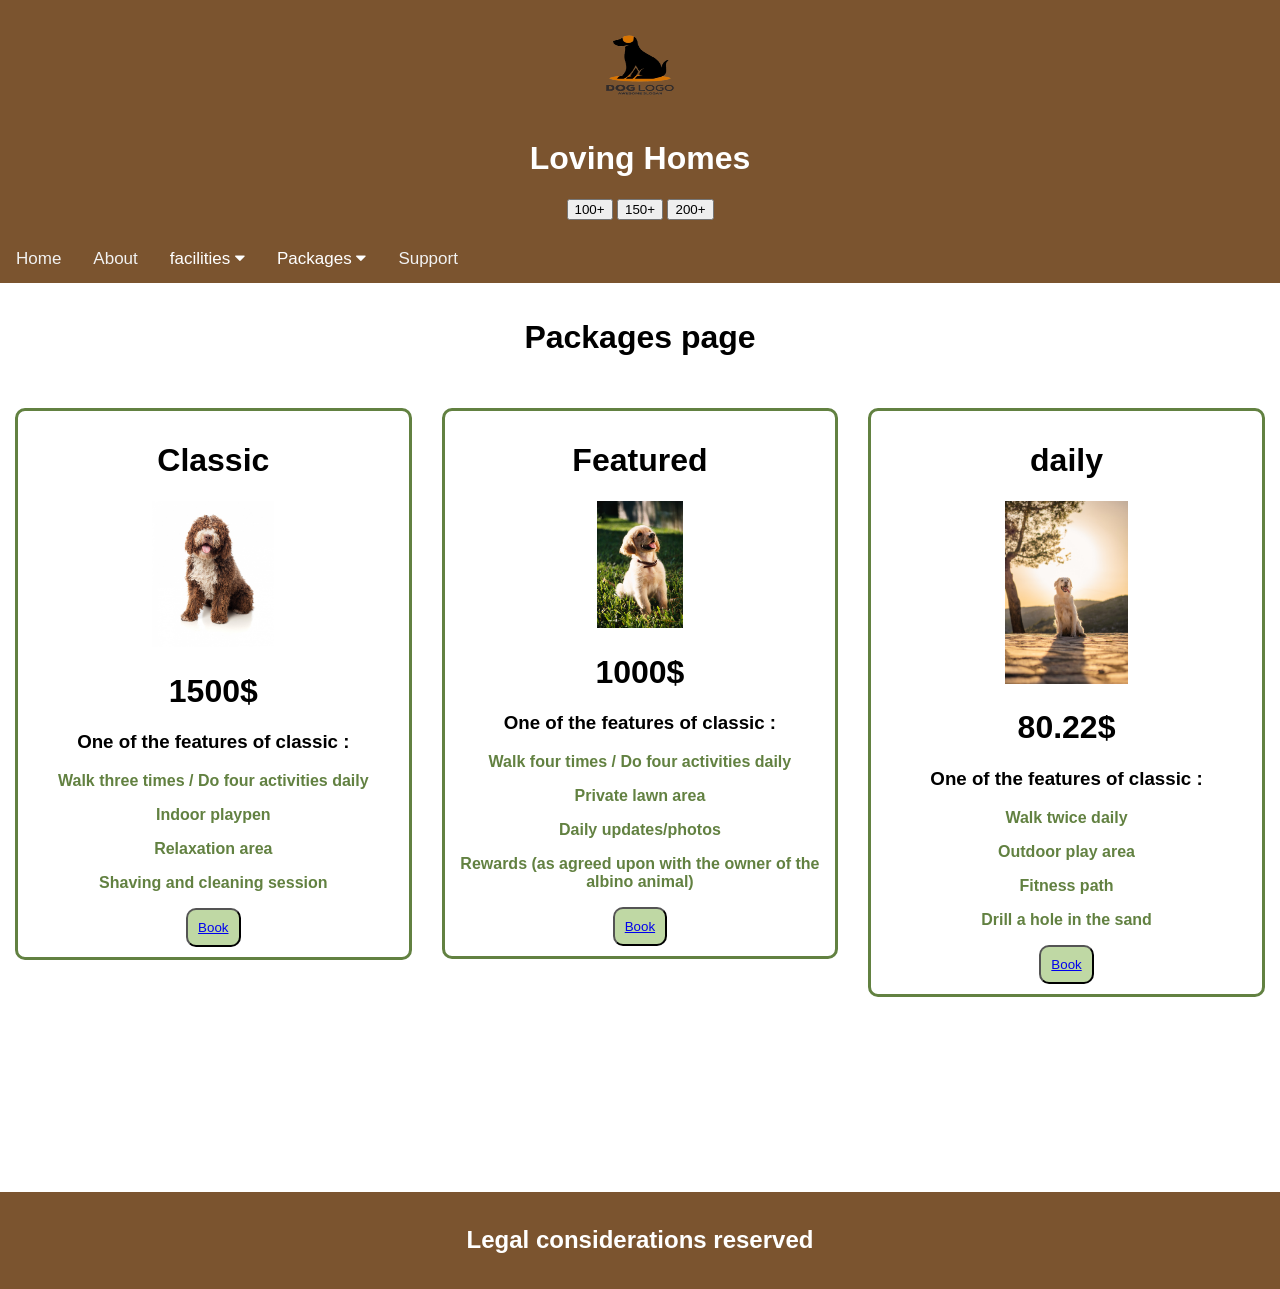
<file: Packages.html>
<!DOCTYPE html>
<html>
<head>
    <meta name="viewport" content="width=device-width, initial-scale=1.0">
    <link rel="stylesheet" href="https://cdnjs.cloudflare.com/ajax/libs/font-awesome/4.7.0/css/font-awesome.min.css">    </head>
 <style>
        *{
            box-sizing: border-box;
        }
        .row::after {
        content: "";
        clear: both;
        display: table;
        }

        [class*="col-"] {
        float: left;
        padding: 15px;
        }

        html {
        font-family: "Lucida Sans", sans-serif;
        }

        .header {
        background-color:#7B542F;
        color: #ffffff;
        padding: 15px;
        text-align: center;
        }
         .footer {
        background-color:#7B542F;
        color: #ffffff;
        padding: 15px;
        text-align: center;
        }
        .aside {
        background-color: #33b5e5;
        padding: 15px;
        color: #ffffff;
        text-align: center;
        font-size: 14px;
        box-shadow: 0 1px 3px rgba(0,0,0,0.12), 0 1px 2px rgba(0,0,0,0.24);
        }
        p{
            font-weight: bold;
            color: #628141;
        }
        
        .mayar{
            border: #628141;
            border-style: solid;
            text-align: center;
            padding: 10px;
            border-radius: 10px;
        }
        
        /* For mobile phones: */
        [class*="col-"] {
        width: 100%;
        }

        @media only screen and (min-width: 600px) {
        /* For tablets: */
        .col-s-1 {width: 8.33%;}
        .col-s-2 {width: 16.66%;}
        .col-s-3 {width: 25%;}
        .col-s-4 {width: 33.33%;}
        .col-s-5 {width: 41.66%;}
        .col-s-6 {width: 50%;}
        .col-s-7 {width: 58.33%;}
        .col-s-8 {width: 66.66%;}
        .col-s-9 {width: 75%;}
        .col-s-10 {width: 83.33%;}
        .col-s-11 {width: 91.66%;}
        .col-s-12 {width: 100%;}
        }
        @media only screen and (min-width: 768px) {
        /* For desktop: */
        .col-1 {width: 8.33%;}
        .col-2 {width: 16.66%;}
        .col-3 {width: 25%;}
        .col-4 {width: 33.33%;}
        .col-5 {width: 41.66%;}
        .col-6 {width: 50%;}
        .col-7 {width: 58.33%;}
        .col-8 {width: 66.66%;}
        .col-9 {width: 75%;}
        .col-10 {width: 83.33%;}
        .col-11 {width: 91.66%;}
        .col-12 {width: 100%;}
        }
         .button{
            text-align: center;
            color: #7B542F;
            padding: 10px ;
            background: #bfd8a4;
            cursor: pointer;
            border-radius: 10px;
        }
        
          body {margin:0;font-family:Arial}

.topnav {
  overflow: hidden;
  background-color: #7B542F;
}

.topnav a {
  float: left;
  display: block;
  color: #f2f2f2;
  text-align: center;
  padding: 14px 16px;
  text-decoration: none;
  font-size: 17px;
}

.active {
  background-color: #7B542F;
  color: white;
}

.topnav .icon {
  display: none;
}

.dropdown {
  float: left;
  overflow: hidden;
}

.dropdown .dropbtn {
  font-size: 17px;    
  border: none;
  outline: none;
  color: white;
  padding: 14px 16px;
  background-color: inherit;
  font-family: inherit;
  margin: 0;
}

.dropdown-content {
  display: none;
  position: absolute;
  background-color: #f9f9f9;
  min-width: 160px;
  box-shadow: #628141;
  z-index: 1;
}

.dropdown-content a {
  float: none;
  color: black;
  padding: 12px 16px;
  text-decoration: none;
  display: block;
  text-align: left;
}

.topnav a:hover, .dropdown:hover .dropbtn {
  background-color:#633204;
  color: white;
}

.dropdown-content a:hover {
  background-color: #ddd;
  color: black;
}

.dropdown:hover .dropdown-content {
  display: block;
}

@media screen and (max-width: 600px) {
  .topnav a:not(:first-child), .dropdown .dropbtn {
    display: none;
  }
  .topnav a.icon {
    float: right;
    display: block;
  }
}

@media screen and (max-width: 600px) {
  .topnav.responsive {position: relative;}
  .topnav.responsive .icon {
    position: absolute;
    right: 0;
    top: 0;
  }
  .topnav.responsive a {
    float: none;
    display: block;
    text-align: left;
  }
  .topnav.responsive .dropdown {float: none;}
  .topnav.responsive .dropdown-content {position: relative;}
  .topnav.responsive .dropdown .dropbtn {
    display: block;
    width: 100%;
    text-align: left;
  }
}
h1{
  text-align: center;
}
</style>

  <script>
    /* هاد الكود من اجل القائمة عدما يصبح الموقع على شكل هاتف ممول */
    function myFunction() {
    var x = document.getElementById("myTopnav");
    if (x.className === "topnav") {
        x.className += " responsive";
    } else {
        x.className = "topnav";
    }
    }

    function search()
    {
    var txt;
    /*txt=prompt("Search here");*/
    txt=document.getElementById("txtSearch").value;
    
    if(txt==null || txt=="")
      alert("you should enter text to search");
    else
    {
      for (let i = 0 ; document.getElementById("products").children.length ; i++)
      {
        if(document.getElementById("products").children[i].id.toUpperCase() == txt.toUpperCase())
      {
        document.getElementById("products").children[i].style.display = "block";

      }
      else
      {
        document.getElementById("products").children[i].style.display = "noun";
      }
      }
    }

    }
    function makeBigger(x){
       x.style.height ="20%";
      x.style.width ="33%";
    }
    function normallmage(x) {
      x.style.height ="20%";
      x.style.width ="20%";
    }
  </script>

<body>
    <div class="header">
      <img src="img1/11.png"  style="width: 150px ; height: 100px;" >
    <h1>Loving Homes</h1>
       <button onclick="body.style.zoom='100%'">100+</button>
            <button onclick="body.style.zoom='150%'">150+</button>
            <button onclick="body.style.zoom='200%'">200+</button>
    </div>

        <div class="topnav" id="myTopnav">
        <a href="index.html" class="active">Home</a>

        <a href="about.html">About</a>
        <a href="javascript:void(0);" style="font-size:15px;" class="icon" onclick="myFunction()">&#9776;</a>

       <div class="dropdown"><!--عشان المرافق-->
            <button class="dropbtn">facilities 
            <i class="fa fa-caret-down"></i>
            </button>
            <div class="dropdown-content">
            <a href="Original facilities.html">Original facilities</a>
            <a href="Other facilities.html">Other facilities</a>
            </div>
        </div> 
         <div class="dropdown"><!--عشان الحزم-->
            <button class="dropbtn">Packages 
            <i class="fa fa-caret-down"></i>
            </button>
            <div class="dropdown-content">
            <a href="Packages.html">Original Packages</a>
            <a href="Custom packages.html">Custom packages</a>
            </div>
        </div> 
      <!--  <a href="hotels.html">Services</a>-->
        <a href="support.html">Support</a>
        </div>
     
    <div class="row">
      <!-- 
         <div class="col-12 col-s-12">
        <div class="mayar">
        <div class="Search" id="txtSearch">
            <input type="text"><button onclick="search()">Search</button>
        </div>
        </div>
        </div>
        <div id="products"> -->
      <div class="col-12 col-s-12" >
      <h1>Packages page</h1>
      </div>
      <div class="col-4 col-s-12" >
        <div class="mayar">
        <h1>Classic</h1>
        <img  src="img1/1092.jpg"  onmouseover="makeBigger(this)" onmouseout="normallmage(this)" width="33%" height="20%" >

        <div><h1>1500$</h1></div>
        <h3>One of the features of classic :</h3>
        <p>Walk three times / Do four activities daily</p>
        <p>Indoor playpen</p>
        <p>Relaxation area</p>
        <p>Shaving and cleaning session</p>

       <!--هدون عشان الايقونات المتواجدين بالاسفل
        <i class="fa fa-home" ></i>
        <i class="fa fa-heart"></i>\
        <i class="fa fa-bars"></i>  
        -->
         <button class="button">
                <a href="reservation.html">Book </a>
            </button>
    </div>
    </div>
    <div class="col-4 col-s-12" >
        <div class="mayar">
        <h1>Featured</h1>
        <img src="img1/27259.jpg" onmouseover="makeBigger(this)" onmouseout="normallmage(this)" width="23%" height="20%">
        <div><h1>1000$</h1></div>
        <h3>One of the features of classic :</h3>
        <p>Walk four times / Do four activities daily</p>
        <p>Private lawn area</p>
        <p>Daily updates/photos</p>
        <p>Rewards (as agreed upon with the owner of the albino animal)</p>
        <!--
        <i class="fa fa-home"></i>
        <i class="fa fa-heart"></i>
        <i class="fa fa-bars"></i>
        -->
         <button class="button">
                <a href="reservation.html">Book </a>
            </button>
        </div>
        

    </div>

    <div class="col-4 col-s-12">
        <div class="mayar">
        <h1>daily</h1>
        <img src="img1/43911.jpg" onmouseover="makeBigger(this)" onmouseout="normallmage(this)" width="33%" height="19.5%">
        <div><h1>80.22$</h1></div>
        <h3>One of the features of classic :</h3>
        <p>Walk twice daily</p>
        <p>Outdoor play area</p>
        <p>Fitness path</p>
        <p>Drill a hole in the sand</p>
        <!--هدون عشان الايقونات المتواجدين بالاسفل
        <i class="fa fa-home" ></i>
        <i class="fa fa-heart"></i>\
        <i class="fa fa-bars"></i>  
        -->
         <button class="button">
                <a href="reservation.html">Book </a>
          </button>
    </div> 
    </div>
   
    </div>
    <br><br><br><br><br><br><br><br><br><br>

      <div class="footer">
          <h2>Legal considerations reserved</h2>
        </div>
    </body>
</html>
</file>
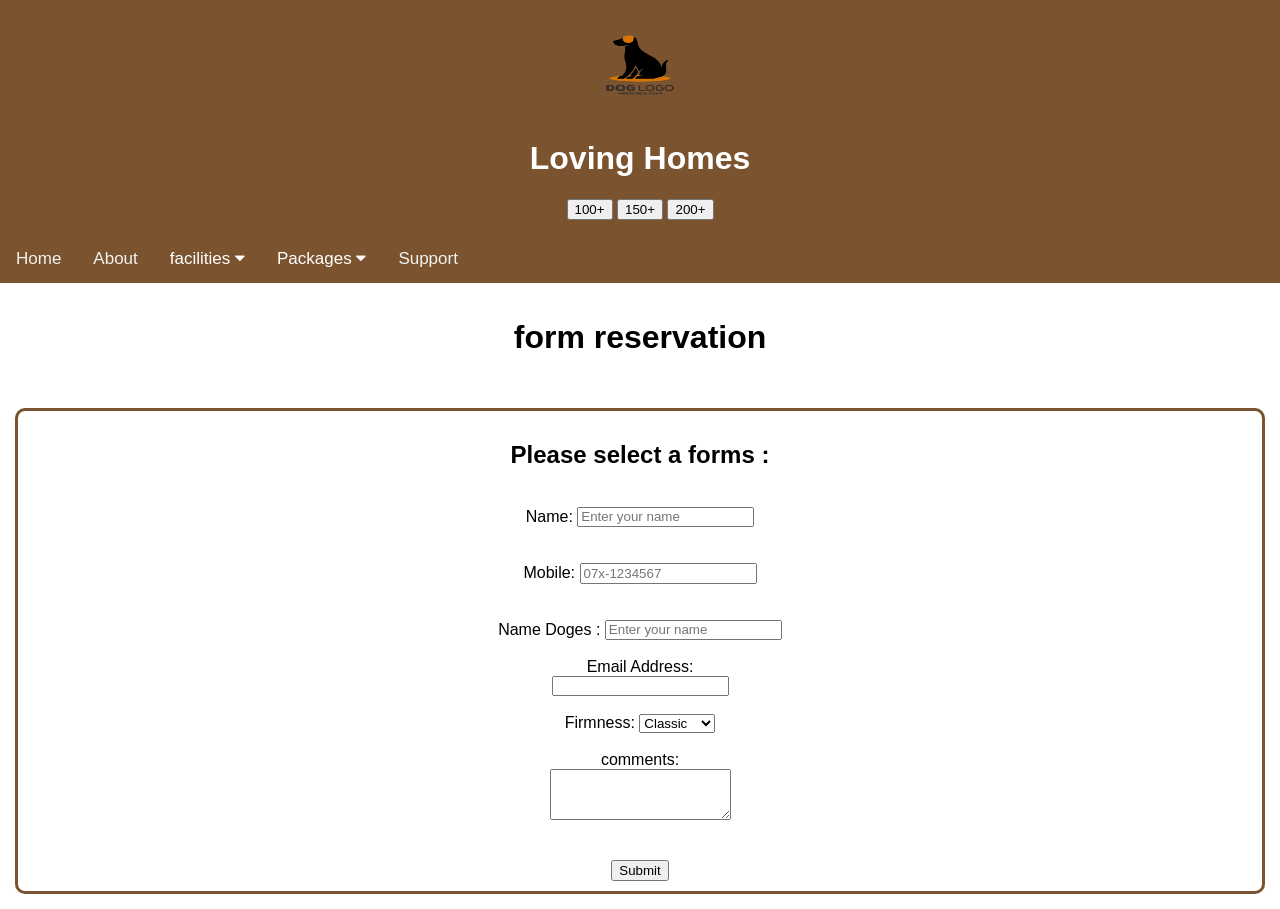
<file: reservation.html>
<!DOCTYPE html>
<html>
    <head>
        <meta name="viewport" content="width=device-width, initial-scale=1.0">
        <link rel="stylesheet" href="https://cdnjs.cloudflare.com/ajax/libs/font-awesome/4.7.0/css/font-awesome.min.css">

    </head>
    <style>
               *{
            box-sizing: border-box;
        }
        h1{
          text-align: center;
        }
        .row::after {
        content: "";
        clear: both;
        display: table;
        }

        [class*="col-"] {
        float: left;
        padding: 15px;
        }
         
        .header{
         
        background-color:#7B542F;
        color: #ffffff;
        padding: 15px;
        text-align: center;
        }
         .footer{
        background-color:#7B542F;
        color: #ffffff;
        padding: 15px;
        text-align: center;
        }
        .mayar1{
            border: #7B542F;
            border-style: solid;
            text-align: center;
            padding: 10px;
            border-radius: 10px;
        }
        .mayar{
            padding: 10px;
            text-align: center;
        }
       
       
        html {
        font-family: "Lucida Sans", sans-serif;
        }
        .aside {
        background-color: #33b5e5;
        padding: 15px;
        color: #ffffff;
        text-align: center;
        font-size: 14px;
        box-shadow: 0 1px 3px rgba(0,0,0,0.12), 0 1px 2px rgba(0,0,0,0.24);
        }

        p{
           font-weight: bold;
           height: 25%;
        }
        
        /* For mobile phones: */
        [class*="col-"] {
        width: 100%;
        }
        @media only screen and (min-width: 600px) {
        /* For tablets: */
        .col-s-1 {width: 8.33%;}
        .col-s-2 {width: 16.66%;}
        .col-s-3 {width: 25%;}
        .col-s-4 {width: 33.33%;}
        .col-s-5 {width: 41.66%;}
        .col-s-6 {width: 50%;}
        .col-s-7 {width: 58.33%;}
        .col-s-8 {width: 66.66%;}
        .col-s-9 {width: 75%;}
        .col-s-10 {width: 83.33%;}
        .col-s-11 {width: 91.66%;}
        .col-s-12 {width: 100%;}
        }
        @media only screen and (min-width: 768px) {
        /* For desktop: */
        .col-1 {width: 8.33%;}
        .col-2 {width: 16.66%;}
        .col-3 {width: 25%;}
        .col-4 {width: 33.33%;}
        .col-5 {width: 41.66%;}
        .col-6 {width: 50%;}
        .col-7 {width: 58.33%;}
        .col-8 {width: 66.66%;}
        .col-9 {width: 75%;}
        .col-10 {width: 83.33%;}
        .col-11 {width: 91.66%;}
        .col-12 {width: 100%;}
        }

        body {margin:0;font-family:Arial}

 .topnav {
  overflow: hidden;
  background-color: #7B542F;
}

.topnav a {
  float: left;
  display: block;
  color: #f2f2f2;
  text-align: center;
  padding: 14px 16px;
  text-decoration: none;
  font-size: 17px;
}

.active {
  background-color: #7B542F;
  color: white;
}

.topnav .icon {
  display: none;
}

.dropdown {
  float: left;
  overflow: hidden;
}

.dropdown .dropbtn {
  font-size: 17px;    
  border: none;
  outline: none;
  color: white;
  padding: 14px 16px;
  background-color: inherit;
  font-family: inherit;
  margin: 0;
}

.dropdown-content {
  display: none;
  position: absolute;
  background-color: #f9f9f9;
  min-width: 160px;
  box-shadow: #628141;
  z-index: 1;
}

.dropdown-content a {
  float: none;
  color: black;
  padding: 12px 16px;
  text-decoration: none;
  display: block;
  text-align: left;
}

.topnav a:hover, .dropdown:hover .dropbtn {
  background-color:#633204;
  color: white;
}

.dropdown-content a:hover {
  background-color: #ddd;
  color: black;
}

.dropdown:hover .dropdown-content {
  display: block;
}

@media screen and (max-width: 600px) {
  .topnav a:not(:first-child), .dropdown .dropbtn {
    display: none;
  }
  .topnav a.icon {
    float: right;
    display: block;
  }
}

@media screen and (max-width: 600px) {
  .topnav.responsive {position: relative;}
  .topnav.responsive .icon {
    position: absolute;
    right: 0;
    top: 0;
  }
  .topnav.responsive a {
    float: none;
    display: block;
    text-align: left;
  }
  .topnav.responsive .dropdown {float: none;}
  .topnav.responsive .dropdown-content {position: relative;}
  .topnav.responsive .dropdown .dropbtn {
    display: block;
    width: 100%;
    text-align: left;
  }
}
        
    </style>

    <script>
    function myFunction() {
    var x = document.getElementById("myTopnav");
    if (x.className === "topnav") {
        x.className += " responsive";
    } else {
        x.className = "topnav";
    }
    }
    function ValidateForm()
    {
        var nametxt = document.forms["SupportForm"]["txtname"].value;
        var txtphone = document.forms["SupportForm"]["txtphone"].value;
        var txtemail= document.forms["SupportForm"]["txtemail"].value;
    
        if(nametxt==null || nametxt=="")
            alert("you should enter Name")
        else if(txtphone==null || txtphone=="")
            alert("you should enter Phone")
        else if(txtemail==null || txtemail=="")
            alert("you should enter Email")
    
    }aa
    </script>

<body>
    <div class="header">
      <img src="img1/11.png"  style="width: 150px ; height: 100px;" >
        <h1> Loving Homes</h1>  
           <button onclick="body.style.zoom='100%'">100+</button>
            <button onclick="body.style.zoom='150%'">150+</button>
            <button onclick="body.style.zoom='200%'">200+</button>
    </div>

        <div class="topnav" id="myTopnav">
        <a href="index.html" class="active">Home</a>

        <a href="about.html">About</a>
        <a href="javascript:void(0);" style="font-size:15px;" class="icon" onclick="myFunction()">&#9776;</a>

       <div class="dropdown"><!--عشان المرافق-->
            <button class="dropbtn">facilities 
            <i class="fa fa-caret-down"></i>
            </button>
            <div class="dropdown-content">
            <a href="Original facilities.html">Original facilities</a>
            <a href="Other facilities.html">Other facilities</a>
            </div>
        </div> 
         <div class="dropdown"><!--عشان الحزم-->
            <button class="dropbtn">Packages 
            <i class="fa fa-caret-down"></i>
            </button>
            <div class="dropdown-content">
            <a href="Packages.html">Original Packages</a>
            <a href="Custom packages.html">Custom packages</a>
            </div>
        </div> 
      <!--  <a href="hotels.html">Services</a>-->
        <a href="support.html">Support</a>
        </div>

    <div class="row">

      <div class="col-12 col-s-12" >
      <h1>form reservation </h1>
      </div>
      
    <div class="col-12 col-s-12">
        <div class="mayar1">
            <h2> Please select a forms : </h2>
            <br>
    <form name="SupportForm">
    

    <label>Name:</label> <input name="txtname" type="text" placeholder="Enter your name" style="height: 20px;"><br><br>
        <br>
    <label>Mobile:</label> <input type="tel" name="txtphone" placeholder="07x-1234567"  ><br><br>
        <br>
     <label>Name Doges :</label> <input name="txtname" type="text" placeholder="Enter your name" style="height: 20px;"><br><br>
       
    <label>Email Address:</label> <br> <input type="text" name="txtemail" style="height: 20px;"><br><br>
    <label> Firmness: 
    <select name="Firmness" >
        <option value="Classic"> Classic</option>
        <option value="fruit">Featured</option>
        <option value="daily">daily</option>

    </select><br><br>
    </label>
    <label>comments:</label>
    <br>
    <textarea rows="3" cols="20"></textarea><br>
    <br><br>
    <input id="Save" type="submit" onclick="ValidateForm()" >

   </form>

    </div>
    </div>
    </div>
 
</body>
</html>
</file>
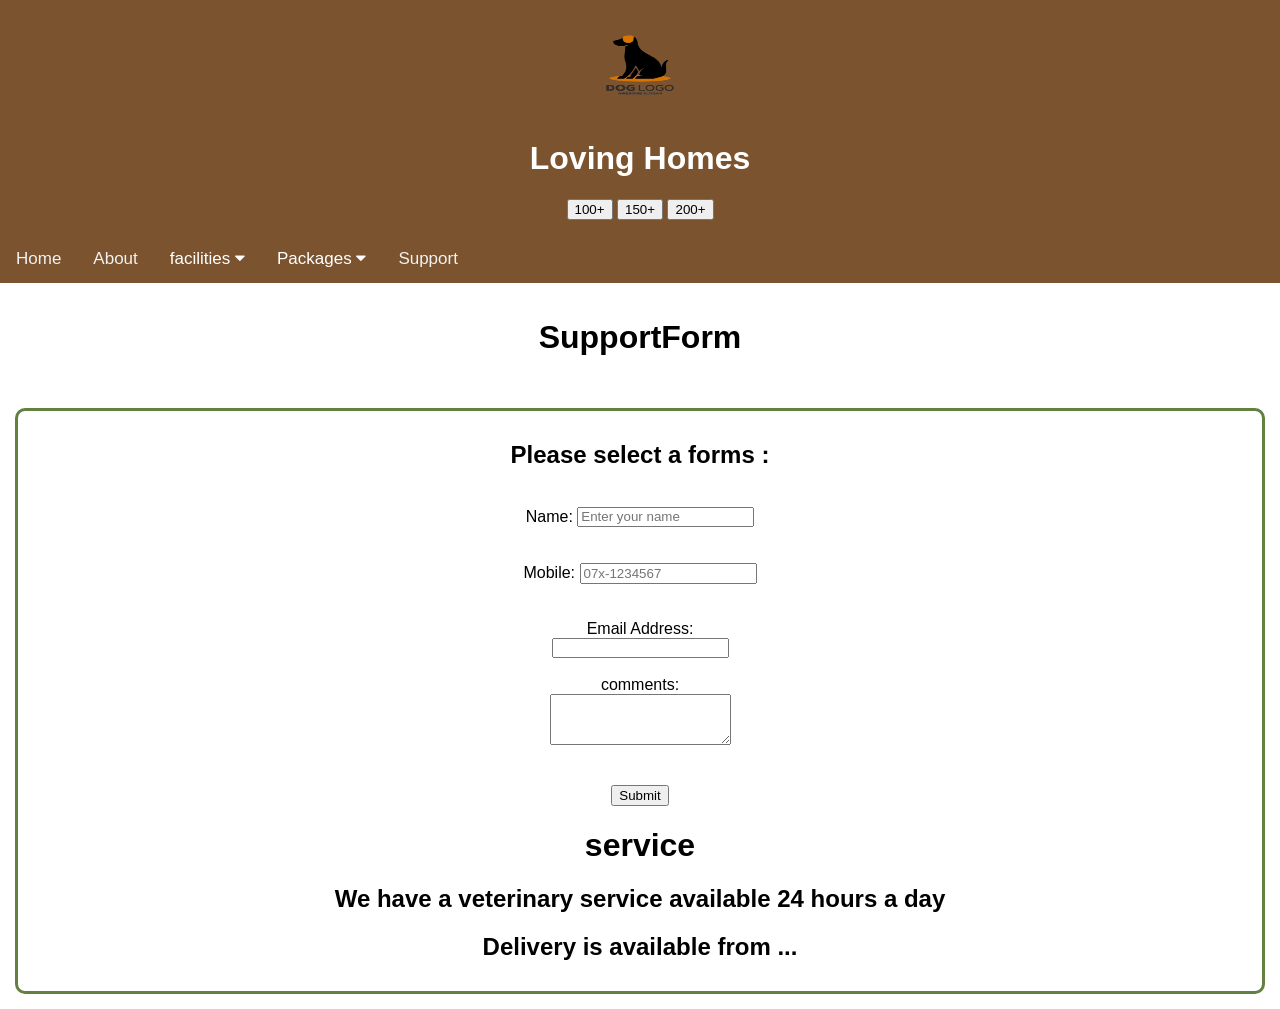
<file: support.html>
<!DOCTYPE html>
<html>
    <head>
        <meta name="viewport" content="width=device-width, initial-scale=1.0">
        <link rel="stylesheet" href="https://cdnjs.cloudflare.com/ajax/libs/font-awesome/4.7.0/css/font-awesome.min.css">

    </head>
    <style>
               *{
            box-sizing: border-box;
        }
        .row::after {
        content: "";
        clear: both;
        display: table;
        }

        [class*="col-"] {
        float: left;
        padding: 15px;
        }
         
        .header{
         
        background-color:#7B542F;
        color: #ffffff;
        padding: 15px;
        text-align: center;
        }
         .footer{
        background-color:#7B542F;
        color: #ffffff;
        padding: 15px;
        text-align: center;
        }
        .mayar1{
            border: #628141;
            border-style: solid;
            text-align: center;
            padding: 10px;
            border-radius: 10px;
        }
        .mayar{
            padding: 10px;
            text-align: center;
        }
       
       
        html {
        font-family: "Lucida Sans", sans-serif;
        }
        .aside {
        background-color: #33b5e5;
        padding: 15px;
        color: #ffffff;
        text-align: center;
        font-size: 14px;
        box-shadow: 0 1px 3px rgba(0,0,0,0.12), 0 1px 2px rgba(0,0,0,0.24);
        }

        p{
           font-weight: bold;
           height: 25%;
        }
        
        /* For mobile phones: */
        [class*="col-"] {
        width: 100%;
        }
        @media only screen and (min-width: 600px) {
        /* For tablets: */
        .col-s-1 {width: 8.33%;}
        .col-s-2 {width: 16.66%;}
        .col-s-3 {width: 25%;}
        .col-s-4 {width: 33.33%;}
        .col-s-5 {width: 41.66%;}
        .col-s-6 {width: 50%;}
        .col-s-7 {width: 58.33%;}
        .col-s-8 {width: 66.66%;}
        .col-s-9 {width: 75%;}
        .col-s-10 {width: 83.33%;}
        .col-s-11 {width: 91.66%;}
        .col-s-12 {width: 100%;}
        }
        @media only screen and (min-width: 768px) {
        /* For desktop: */
        .col-1 {width: 8.33%;}
        .col-2 {width: 16.66%;}
        .col-3 {width: 25%;}
        .col-4 {width: 33.33%;}
        .col-5 {width: 41.66%;}
        .col-6 {width: 50%;}
        .col-7 {width: 58.33%;}
        .col-8 {width: 66.66%;}
        .col-9 {width: 75%;}
        .col-10 {width: 83.33%;}
        .col-11 {width: 91.66%;}
        .col-12 {width: 100%;}
        }

        body {margin:0;font-family:Arial}

 .topnav {
  overflow: hidden;
  background-color: #7B542F;
}

.topnav a {
  float: left;
  display: block;
  color: #f2f2f2;
  text-align: center;
  padding: 14px 16px;
  text-decoration: none;
  font-size: 17px;
}

.active {
  background-color: #7B542F;
  color: white;
}

.topnav .icon {
  display: none;
}

.dropdown {
  float: left;
  overflow: hidden;
}

.dropdown .dropbtn {
  font-size: 17px;    
  border: none;
  outline: none;
  color: white;
  padding: 14px 16px;
  background-color: inherit;
  font-family: inherit;
  margin: 0;
}

.dropdown-content {
  display: none;
  position: absolute;
  background-color: #f9f9f9;
  min-width: 160px;
  box-shadow: #628141;
  z-index: 1;
}

.dropdown-content a {
  float: none;
  color: black;
  padding: 12px 16px;
  text-decoration: none;
  display: block;
  text-align: left;
}

.topnav a:hover, .dropdown:hover .dropbtn {
  background-color:#633204;
  color: white;
}

.dropdown-content a:hover {
  background-color: #ddd;
  color: black;
}

.dropdown:hover .dropdown-content {
  display: block;
}

@media screen and (max-width: 600px) {
  .topnav a:not(:first-child), .dropdown .dropbtn {
    display: none;
  }
  .topnav a.icon {
    float: right;
    display: block;
  }
}

@media screen and (max-width: 600px) {
  .topnav.responsive {position: relative;}
  .topnav.responsive .icon {
    position: absolute;
    right: 0;
    top: 0;
  }
  .topnav.responsive a {
    float: none;
    display: block;
    text-align: left;
  }
  .topnav.responsive .dropdown {float: none;}
  .topnav.responsive .dropdown-content {position: relative;}
  .topnav.responsive .dropdown .dropbtn {
    display: block;
    width: 100%;
    text-align: left;
  }

}
     h1{
        text-align: center;
      }
    </style>

    <script>
    function myFunction() {
    var x = document.getElementById("myTopnav");
    if (x.className === "topnav") {
        x.className += " responsive";
    } else {
        x.className = "topnav";
    }
    }
    function ValidateForm()
    {
      

        var nametxt = document.forms["SupportForm"]["txtname"].value;
        var txtphone = document.forms["SupportForm"]["txtphone"].value;
        var txtemail= document.forms["SupportForm"]["txtemail"].value;
    
        if(nametxt==null || nametxt=="")
          { alert("you should enter Name" );}
        else if(txtphone==null || txtphone=="")
            {alert("you should enter Phone");}
        else if(txtemail==null || txtemail=="")
           { alert("you should enter Email");}
        else{
          alert("Form snbmitted ");
        }
    }
    </script>

<body>
    <div class="header">
      <img src="img1/11.png"  style="width: 150px ; height: 100px;" >
        <h1> Loving Homes</h1>  
           <button onclick="body.style.zoom='100%'">100+</button>
            <button onclick="body.style.zoom='150%'">150+</button>
            <button onclick="body.style.zoom='200%'">200+</button>
    </div>
    
        <div class="topnav" id="myTopnav">
        <a href="index.html" class="active">Home</a>

        <a href="about.html">About</a>
        <a href="javascript:void(0);" style="font-size:15px;" class="icon" onclick="myFunction()">&#9776;</a>

       <div class="dropdown"><!--عشان المرافق-->
            <button class="dropbtn">facilities 
            <i class="fa fa-caret-down"></i>
            </button>
            <div class="dropdown-content">
            <a href="Original facilities.html">Original facilities</a>
            <a href="Other facilities.html">Other facilities</a>
            </div>
        </div> 
         <div class="dropdown"><!--عشان الحزم-->
            <button class="dropbtn">Packages 
            <i class="fa fa-caret-down"></i>
            </button>
            <div class="dropdown-content">
            <a href="Packages.html">Original Packages</a>
            <a href="Custom packages.html">Custom packages</a>
            </div>
        </div> 
      <!--  <a href="hotels.html">Services</a>-->
        <a href="support.html">Support</a>
        </div>

    <div class="row">
      <div class="col-12 col-s-12" >
      <h1> SupportForm </h1>
      </div>

    <div class="col-12 col-s-12">
        <div class="mayar1">
            <h2> Please select a forms : </h2>
            <br>
    <form name="SupportForm">
        <label>Name:</label> <input name="txtname" type="text" placeholder="Enter your name" style="height: 20px;"><br><br>
        <br>
        <label>Mobile:</label> <input type="tel" name="txtphone" placeholder="07x-1234567"  ><br><br>
        <br>
       
        <label>Email Address:</label> <br> <input type="text" name="txtemail" style="height: 20px;"><br><br>
    <label>comments:</label>
    <br>
    <textarea rows="3" cols="20"></textarea><br>
    <br><br>
    <input id="Save" type="submit" onclick="ValidateForm()" >
    </form>
    <h1>service</h1>
    <h2>We have a veterinary service available 24 hours a day</h2>
    <h2>Delivery is available from ...</h2>

     </div>
     </div>
 
</body>
</html>
</file>
<file: stayle.css>
.Grid-Container{
            display: grid;
            grid-template-areas: 
            'header'
            'menu'
            'contaner'
            'img'
            'facts'
            'foter';
            background-color: rgb(255, 255, 255);
            gap:10px;
        } 
        
               *{
            box-sizing: border-box;
        }
        .row::after {
        content: "";
        clear: both;
        display: table;
        }

        [class*="col-"] {
        float: left;
        padding: 15px;
        }
         
        .header{
        background-color:#7B542F;
        color: #ffffff;
        padding: 15px;
        text-align: center;
        }
        .footer{
        background-color:#7B542F;
        color: #ffffff;
        padding: 15px;
        text-align: center;
        }
        
        .mayar{
            padding: 10px;
            text-align: center;
        }

       
        html {
        font-family: "Lucida Sans", sans-serif;
        }
        .aside {
        background-color: #33b5e5;
        padding: 15px;
        color: #ffffff;
        text-align: center;
        font-size: 14px;
        box-shadow: 0 1px 3px rgba(0,0,0,0.12), 0 1px 2px rgba(0,0,0,0.24);
        }

        p{
           font-weight: bold;
           height: 25%;
           
        }
        .istring{
          text-align: center;
        }
 
         /*.mayar{
            border: #628141;
            border-style: solid;
            text-align: center;
            padding: 10px;
            border-radius: 10px;

        }
            */
        .img1{
          border-radius: 10%;
        }
          .images{
            margin: 0;
          }
        /* For mobile phones: */
        [class*="col-"] {
        width: 100%;
        }
        @media only screen and (min-width: 600px) {
        /* For tablets: */
        .col-s-1 {width: 8.33%;}
        .col-s-2 {width: 16.66%;}
        .col-s-3 {width: 25%;}
        .col-s-4 {width: 33.33%;}
        .col-s-5 {width: 41.66%;}
        .col-s-6 {width: 50%;}
        .col-s-7 {width: 58.33%;}
        .col-s-8 {width: 66.66%;}
        .col-s-9 {width: 75%;}
        .col-s-10 {width: 83.33%;}
        .col-s-11 {width: 91.66%;}
        .col-s-12 {width: 100%;}
        }
        @media only screen and (min-width: 768px) {
        /* For desktop: */
        .col-1 {width: 8.33%;}
        .col-2 {width: 16.66%;}
        .col-3 {width: 25%;}
        .col-4 {width: 33.33%;}
        .col-5 {width: 41.66%;}
        .col-6 {width: 50%;}
        .col-7 {width: 58.33%;}
        .col-8 {width: 66.66%;}
        .col-9 {width: 75%;}
        .col-10 {width: 83.33%;}
        .col-11 {width: 91.66%;}
        .col-12 {width: 100%;}
        }
        body {margin:0;font-family:Arial}

.topnav {
  overflow: hidden;
  background-color: #7B542F;
}

.topnav a {
  float: left;
  display: block;
  color: #f2f2f2;
  text-align: center;
  padding: 14px 16px;
  text-decoration: none;
  font-size: 17px;
}

.active {
  background-color: #7B542F;
  color: white;
}

.topnav .icon {
  display: none;
}

.dropdown {
  float: left;
  overflow: hidden;
}

.dropdown .dropbtn {
  font-size: 17px;    
  border: none;
  outline: none;
  color: white;
  padding: 14px 16px;
  background-color: inherit;
  font-family: inherit;
  margin: 0;
}

.dropdown-content {
  display: none;
  position: absolute;
  background-color: #f9f9f9;
  min-width: 160px;
  box-shadow: #628141;
  z-index: 1;
}

.dropdown-content a {
  float: none;
  color: black;
  padding: 12px 16px;
  text-decoration: none;
  display: block;
  text-align: left;
}

.topnav a:hover, .dropdown:hover .dropbtn {
  background-color:#633204;
  color: white;
}

.dropdown-content a:hover {
  background-color: #ddd;
  color: black;
}

.dropdown:hover .dropdown-content {
  display: block;
}

@media screen and (max-width: 600px) {
  .topnav a:not(:first-child), .dropdown .dropbtn {
    display: none;
  }
  .topnav a.icon {
    float: right;
    display: block;
  }
}

@media screen and (max-width: 600px) {
  .topnav.responsive {position: relative;}
  .topnav.responsive .icon {
    position: absolute;
    right: 0;
    top: 0;
  }
  .topnav.responsive a {
    float: none;
    display: block;
    text-align: left;
  }
  .topnav.responsive .dropdown {float: none;}
  .topnav.responsive .dropdown-content {position: relative;}
  .topnav.responsive .dropdown .dropbtn {
    display: block;
    width: 100%;
    text-align: left;
  }
}
</file>
